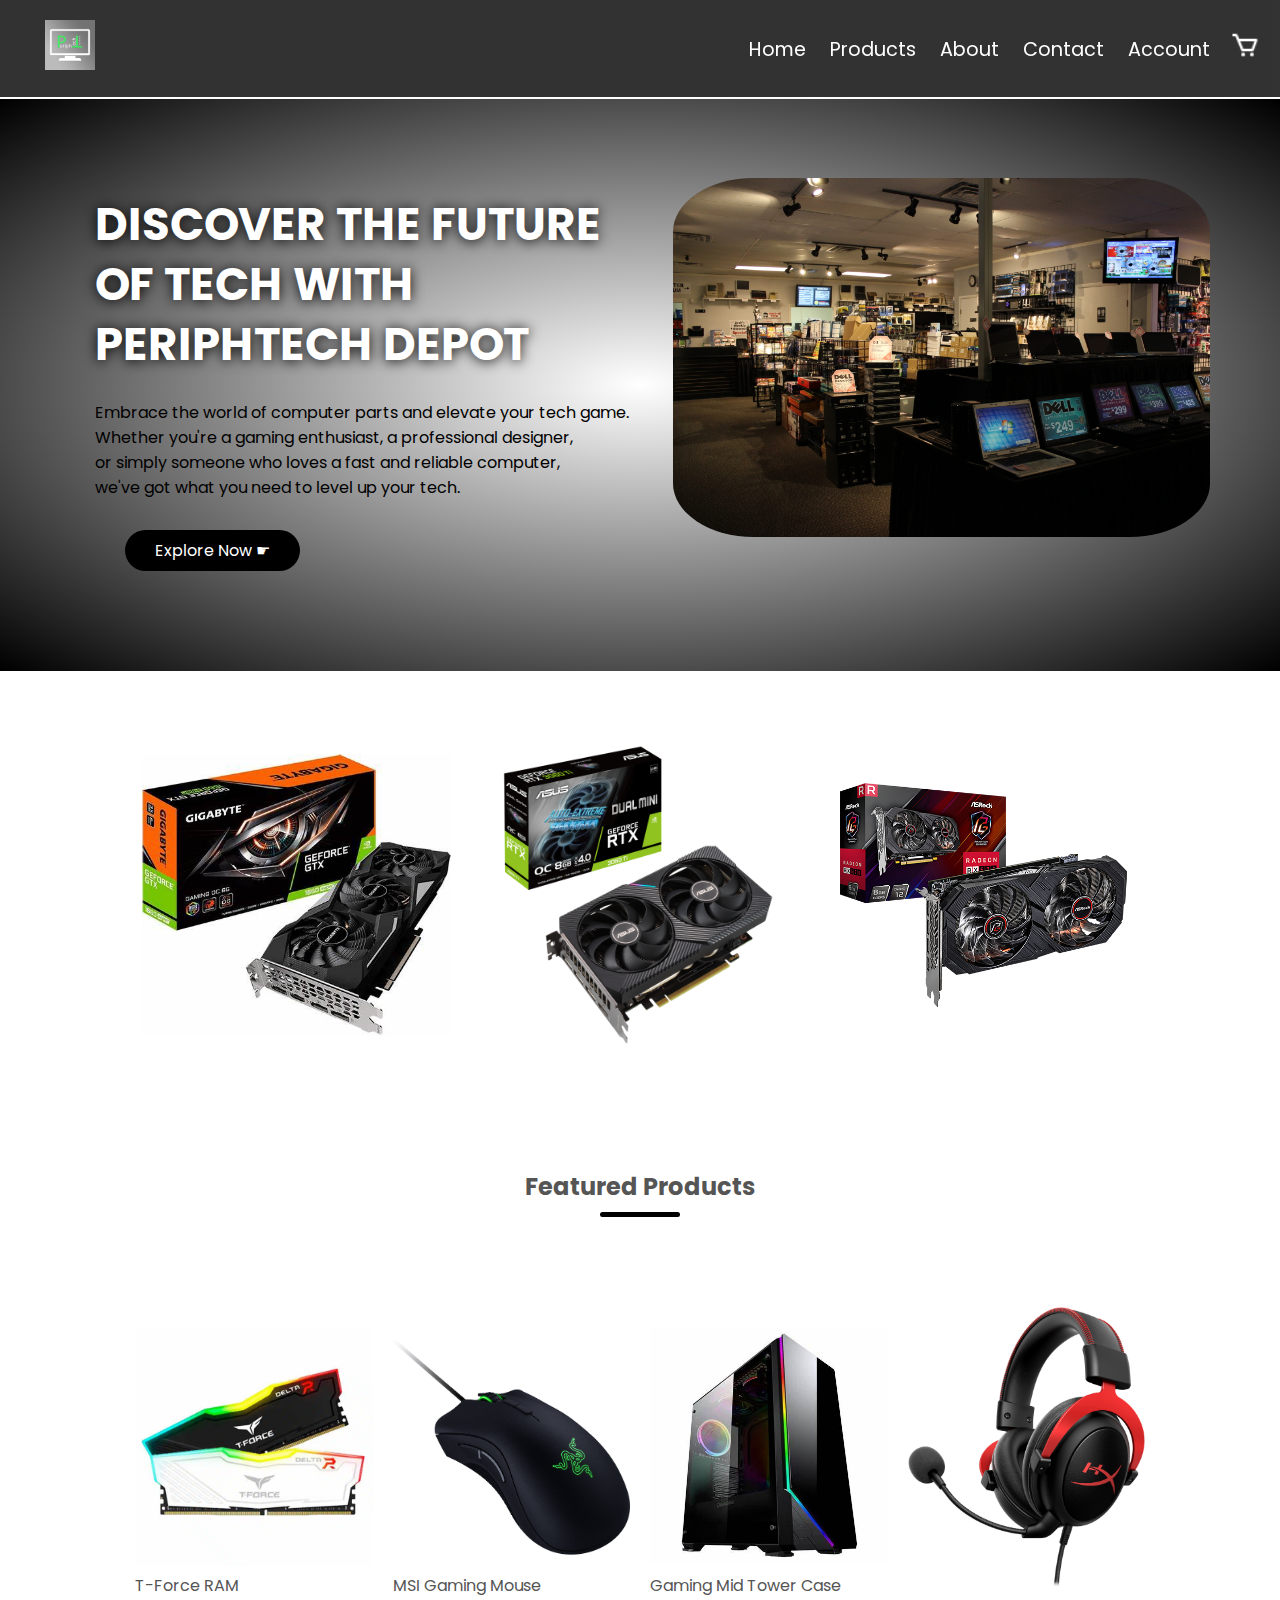
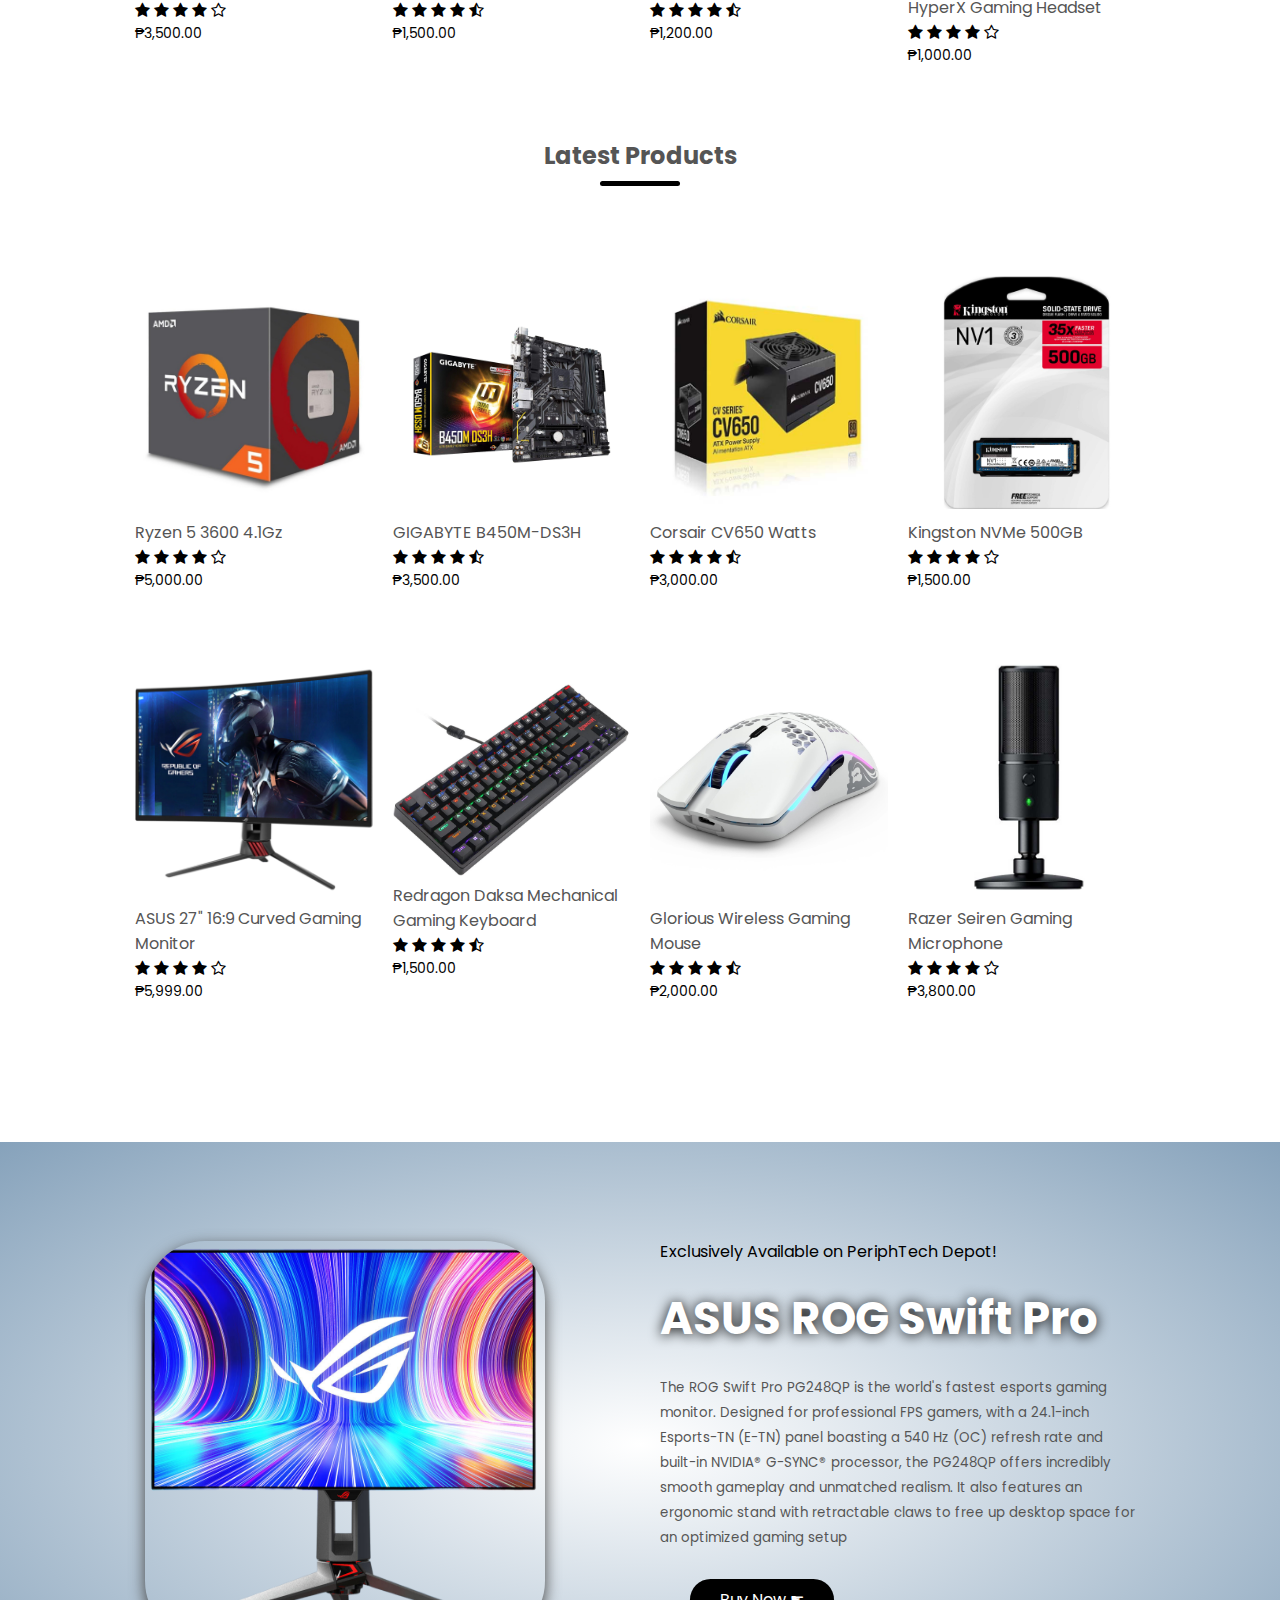
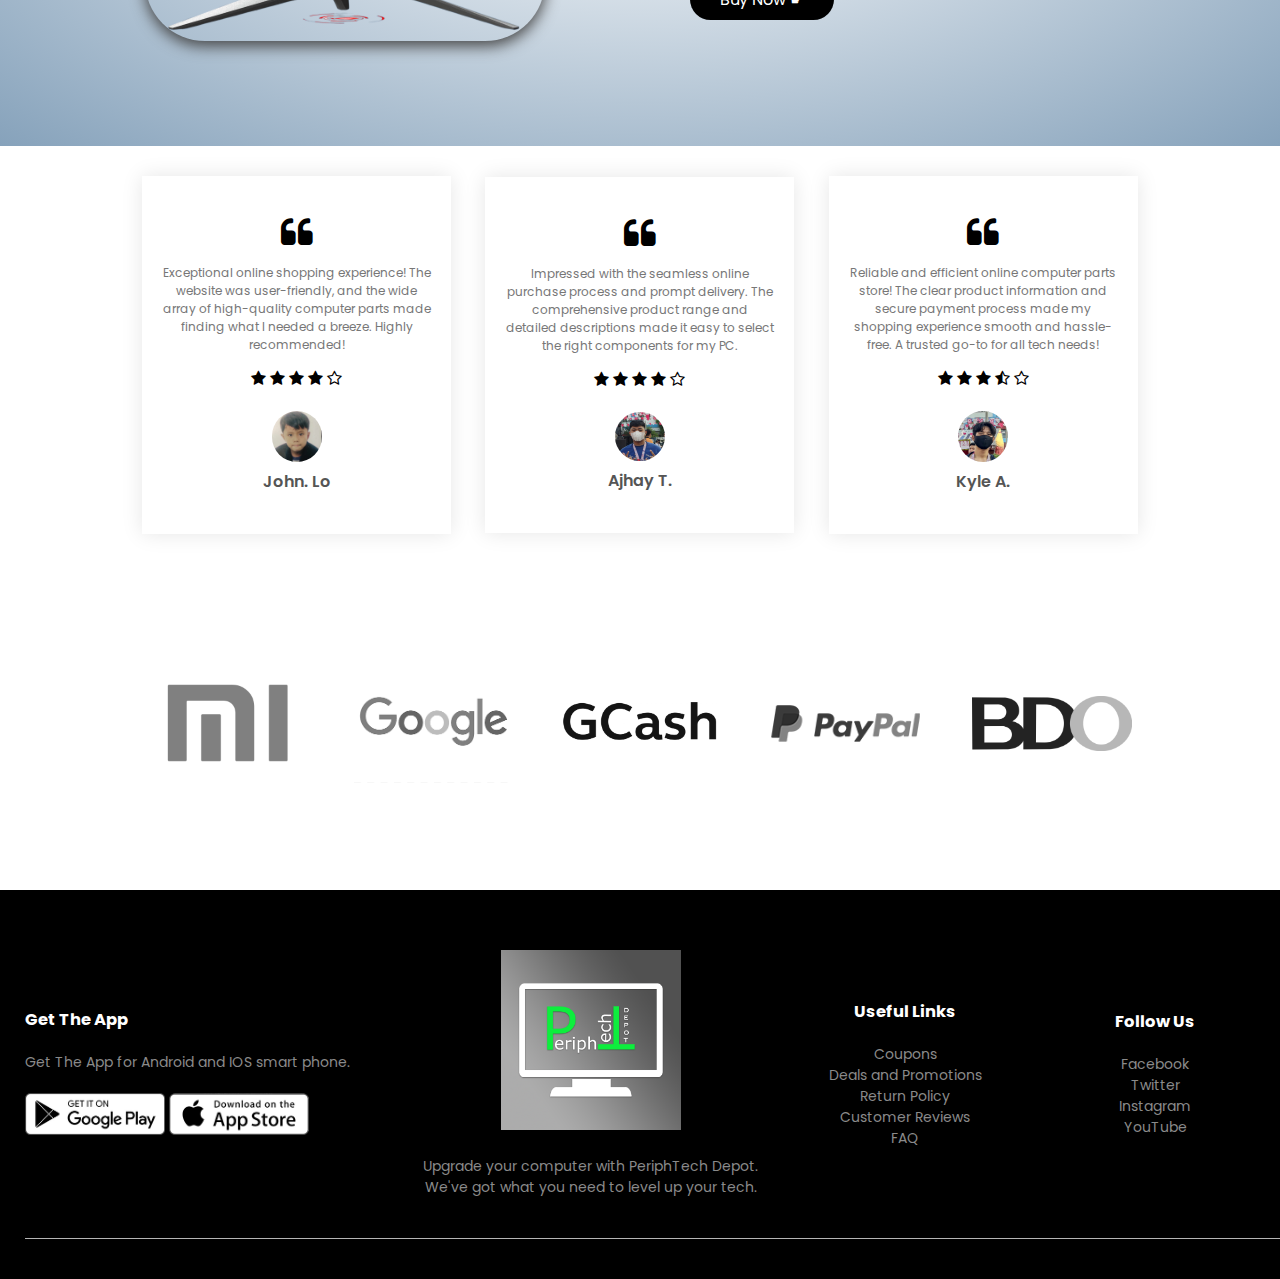
<file: PeriphtTech-Depot-main/FINAL PROJ/index.html>
<!DOCTYPE html>
<html lang="en">
    <head>
        <meta charset="UTF-8">
        <meta name="viewport"content="width=device-width, initial-scale=1.0">
        <title>PeriphTech Depot</title>
        <link rel="stylesheet" href="style.css">
        <link href="https://fonts.googleapis.com/css2?family=Poppins:wght@200;300;400;500;600;700;800&display=swap" rel="stylesheet">
        <link rel="stylesheet" href="https://stackpath.bootstrapcdn.com/font-awesome/4.7.0/css/font-awesome.min.css">
        <link rel="icon" href="Images/logo.png" type="image/icon type"> <!--gawa logo here-->
    </head>

    <body>
        <div class="header">
            <div class="container">
                <div class="navbar">
                    <div class="logo">
                        <a href="index.html"><img src="images/logo.png" alt="Logo"></a>
                    </div>
                    <nav>
                        <ul id="MenuItems">
                            <li><a href="index.html">Home</a></li>
                            <li><a href="products.html">Products</a></li>
                            <li><a href="about.html">About</a></li>
                            <li><a href="contact.html">Contact</a></li>
                            <li><a href="account.html">Account</a></li>
                        </ul>
                    </nav>
                    <a href="cart.html"><img src="images/cart.png" width="30px" height="30px"></a>
                    <img src="images/menu.png" onclick="menutoggle()" class="menu-icon">
                </div>
            </div>
        </div>
        
        <div class="header1">
            <div class="container">
                <div class="row">
                    <div class="col-2">
                        <h1>DISCOVER THE FUTURE
                            <br>OF TECH WITH
                            <br>PERIPHTECH DEPOT
                        </h1>
                        <p>Embrace the world of computer parts and elevate your tech game.
                            <br>Whether you're a gaming enthusiast, a professional designer,
                            <br>or simply someone who loves a fast and reliable computer,
                            <br>we've got what you need to level up your tech.
                        </p>
                        <a href="index.html" class="btn">Explore Now &#x261B;</a>
                    </div>
                    <div class="col-2">
                        <img src="images/Main.jpg">
                    </div>
                </div>
            </div>
        </div>
        <div class="categories">
            <div class="small-container">
                <div class="row">
                    <div class="col-3">
                        <img src="images/gtx 1660.jpg"> <!--PICTURES-->
                    </div>
                    <div class="col-3">
                        <img src="images/rtx 3060.png">
                    </div>
                    <div class="col-3">
                        <img src="images/rx 570.png">
                    </div>
                </div>
            </div>
        </div>
        <div class="small-container">
            <h2 class="title">Featured Products</h2>
            <div class="row">
                <div class="col-4">
                    <a href="product-details.html"><img src="images/tf 1.jpg"></a> <!--PICTURES ULIT-->
                    <h4><a href="product-details.html">T-Force RAM</a></h4>
                    <div class="rating">
                        <i class="fa fa-star"></i>
                        <i class="fa fa-star"></i>
                        <i class="fa fa-star"></i>
                        <i class="fa fa-star"></i>
                        <i class="fa fa-star-o"></i>
                    </div>
                    <p>₱3,500.00</p>
                </div>
                <div class="col-4">
                    <img src="images/razer.jpg">
                    <h4>MSI Gaming Mouse</h4>
                    <div class="rating">
                        <i class="fa fa-star"></i>
                        <i class="fa fa-star"></i>
                        <i class="fa fa-star"></i>
                        <i class="fa fa-star"></i>
                        <i class="fa fa-star-half-o"></i>
                    </div>
                    <p>₱1,500.00</p>
                </div>
                <div class="col-4">
                    <img src="images/case.jpg">
                    <h4>Gaming Mid Tower Case</h4>
                    <div class="rating">
                        <i class="fa fa-star"></i>
                        <i class="fa fa-star"></i>
                        <i class="fa fa-star"></i>
                        <i class="fa fa-star"></i>
                        <i class="fa fa-star-half-o"></i>
                    </div>
                    <p>₱1,200.00</p>
                </div>
                <div class="col-4">
                    <img src="images/headset.jpg">
                    <h4>HyperX Gaming Headset</h4>
                    <div class="rating">
                        <i class="fa fa-star"></i>
                        <i class="fa fa-star"></i>
                        <i class="fa fa-star"></i>
                        <i class="fa fa-star"></i>
                        <i class="fa fa-star-o"></i>
                    </div>
                    <p>₱1,000.00</p>
                </div>
            </div>
            <h2 class="title">Latest Products</h2>
            <div class="row">
                <div class="col-4">
                    <img src="images/r5.jpg">
                    <h4>Ryzen 5 3600 4.1Gz</h4>
                    <div class="rating">
                        <i class="fa fa-star"></i>
                        <i class="fa fa-star"></i>
                        <i class="fa fa-star"></i>
                        <i class="fa fa-star"></i>
                        <i class="fa fa-star-o"></i>
                    </div>
                    <p>₱5,000.00</p>
                </div>
                <div class="col-4">
                    <img src="images/b450.jpg">
                    <h4>GIGABYTE B450M-DS3H</h4>
                    <div class="rating">
                        <i class="fa fa-star"></i>
                        <i class="fa fa-star"></i>
                        <i class="fa fa-star"></i>
                        <i class="fa fa-star"></i>
                        <i class="fa fa-star-half-o"></i>
                    </div>
                    <p>₱3,500.00</p>
                </div>
                <div class="col-4">
                    <img src="images/psu.jpg">
                    <h4>Corsair CV650 Watts</h4>
                    <div class="rating">
                        <i class="fa fa-star"></i>
                        <i class="fa fa-star"></i>
                        <i class="fa fa-star"></i>
                        <i class="fa fa-star"></i>
                        <i class="fa fa-star-half-o"></i>
                    </div>
                    <p>₱3,000.00</p>
                </div>
                <div class="col-4">
                    <img src="images/ssd.jpg">
                    <h4>Kingston NVMe 500GB</h4>
                    <div class="rating">
                        <i class="fa fa-star"></i>
                        <i class="fa fa-star"></i>
                        <i class="fa fa-star"></i>
                        <i class="fa fa-star"></i>
                        <i class="fa fa-star-o"></i>
                    </div>
                    <p>₱1,500.00</p>
                </div>
            </div>
            <div class="row">
                <div class="col-4">
                    <img src="images/moni.jpg">
                    <h4>ASUS 27" 16:9 Curved Gaming Monitor</h4>
                    <div class="rating">
                        <i class="fa fa-star"></i>
                        <i class="fa fa-star"></i>
                        <i class="fa fa-star"></i>
                        <i class="fa fa-star"></i>
                        <i class="fa fa-star-o"></i>
                    </div>
                    <p>₱5,999.00</p>
                </div>
                <div class="col-4">
                    <img src="images/redragon.jpg">
                    <h4>Redragon Daksa Mechanical Gaming Keyboard</h4>
                    <div class="rating">
                        <i class="fa fa-star"></i>
                        <i class="fa fa-star"></i>
                        <i class="fa fa-star"></i>
                        <i class="fa fa-star"></i>
                        <i class="fa fa-star-half-o"></i>
                    </div>
                    <p>₱1,500.00</p>
                </div>
                <div class="col-4">
                    <img src="images/glorious.jpg">
                    <h4>Glorious Wireless Gaming Mouse</h4>
                    <div class="rating">
                        <i class="fa fa-star"></i>
                        <i class="fa fa-star"></i>
                        <i class="fa fa-star"></i>
                        <i class="fa fa-star"></i>
                        <i class="fa fa-star-half-o"></i>
                    </div>
                    <p>₱2,000.00</p>
                </div>
                <div class="col-4">
                    <img src="images/razermic.jpg">
                    <h4>Razer Seiren Gaming Microphone</h4>
                    <div class="rating">
                        <i class="fa fa-star"></i>
                        <i class="fa fa-star"></i>
                        <i class="fa fa-star"></i>
                        <i class="fa fa-star"></i>
                        <i class="fa fa-star-o"></i>
                    </div>
                    <p>₱3,800.00</p>
                </div>
            </div>
        </div>
        <div class="offer">
            <div class="small-container">
                <div class="row">
                    <div class="col-2">
                        <img src="images/asusr.png"> 
                    </div>
                    <div class="col-2">
                        <p>Exclusively Available on PeriphTech Depot!</p><!--PAPALITAN DIN-->
                        <h1>ASUS ROG Swift Pro</h1>
                        <small>The ROG Swift Pro PG248QP is the world's fastest esports gaming monitor. Designed for professional FPS gamers, with a
                        24.1-inch Esports-TN (E-TN) panel boasting a 540 Hz (OC) refresh rate and built-in NVIDIA® G-SYNC® processor, the
                        PG248QP offers incredibly smooth gameplay and unmatched realism. It also features an ergonomic stand with retractable
                        claws to free up desktop space for an optimized gaming setup</small>
                        <br>
                        <a href="#" class="btn">Buy Now &#x261B;</a>
                    </div>
                </div>
            </div>
    
        </div>
    
        <div class="testimonial">
            <div class="small-container">
                <div class="row">
                    <div class="col-3">
                        <i class="fa fa-quote-left"></i>
                        <p>Exceptional online shopping experience! The website was user-friendly, and the wide array of high-quality computer parts made finding what I needed a breeze. Highly recommended!</p>
                        <div class="rating">
                            <i class="fa fa-star"></i>
                            <i class="fa fa-star"></i>
                            <i class="fa fa-star"></i>
                            <i class="fa fa-star"></i>
                            <i class="fa fa-star-o"></i>
                        </div>
                        <img src="images/lo.rev.jpg">
                        <h3>John. Lo</h3>
                    </div>
                    <div class="col-3">
                        <i class="fa fa-quote-left"></i>
                        <p>Impressed with the seamless online purchase process and prompt delivery. The comprehensive product range and detailed descriptions made it easy to select the right components for my PC.</p>
                        <div class="rating">
                            <i class="fa fa-star"></i>
                            <i class="fa fa-star"></i>
                            <i class="fa fa-star"></i>
                            <i class="fa fa-star"></i>
                            <i class="fa fa-star-o"></i>
                        </div>
                        <img src="images/Tub.rev.png">
                        <h3>Ajhay T.</h3>
                    </div>
                    <div class="col-3">
                        <i class="fa fa-quote-left"></i>
                        <p>Reliable and efficient online computer parts store! The clear product information and secure payment process made my shopping experience smooth and hassle-free. A trusted go-to for all tech needs!</p>
                        <div class="rating">
                            <i class="fa fa-star"></i>
                            <i class="fa fa-star"></i>
                            <i class="fa fa-star"></i>
                            <i class="fa fa-star-half-o"></i>
                            <i class="fa fa-star-o"></i>
                        </div>
                        <img src="images/kylerev.png">
                        <h3>Kyle A.</h3>
                    </div>
                </div>
            </div>
        </div>
        <div class="brands">
            <div class="small-container">
                <div class="row">
                    <div class="col-5">
                        <img src="images/xiaomi-33325.png">
                    </div>
                    <div class="col-5">
                        <img src="images/png-transparent-google-logo-google-search-google-play-google-text-logo-number-thumbnail.png">
                    </div>
                    <div class="col-5">
                        <img src="images/pngfind.com-cash-logo-png-4839451.png">
                    </div>
                    <div class="col-5">
                        <img src="images/logo-paypal.png">
                    </div>
                    <div class="col-5">
                        <img src="images/1920px-BDO_Unibank_(logo).svg.png">
                    </div>
                </div>
            </div>
        </div>
        <div class="footer">
            <div class="container">
                <div class="row">
                    <div class="footer-col1">
                        <h3>Get The App</h3>
                        <p>Get The App for Android and IOS smart phone.</p>
                        <div class="app-logo">
                            <img src="images/play-store.png">
                            <img src="images/app-store.png">
                        </div>
                    </div>
                    <div class="footer-col2">
                        <img src="images/logo.png">
                        <p>Upgrade your computer with PeriphTech Depot.<br>We've got what you need to level up your tech.
                        </p>
                    </div>
                    <div class="footer-col3">
                        <h3>Useful Links</h3>
                        <ul>
                            <li>Coupons</li>
                            <li>Deals and Promotions</li>
                            <li>Return Policy</li>
                            <li>Customer Reviews</li>
                            <li>FAQ</li>
                        </ul>
                    </div>
                    <div class="footer-col4">
                        <h3>Follow Us</h3>
                        <ul>
                            <li>Facebook</li>
                            <li>Twitter
                            <li>
                            <li>Instagram</li>
                            <li>YouTube</li>
                        </ul>
                    </div>
                </div>
                <hr>
            </div>
        </div>
    
        <script>
            var MenuItems = document.getElementById("MenuItems");
    
            MenuItems.style.maxHeight = "0px";
    
            function menutoggle() {
                if (MenuItems.style.maxHeight == "0px") {
                    MenuItems.style.maxHeight = "200px";
                } else {
                    MenuItems.style.maxHeight = "0px"
                }
            }
    
        </script>
    </body>
</html>
</file>
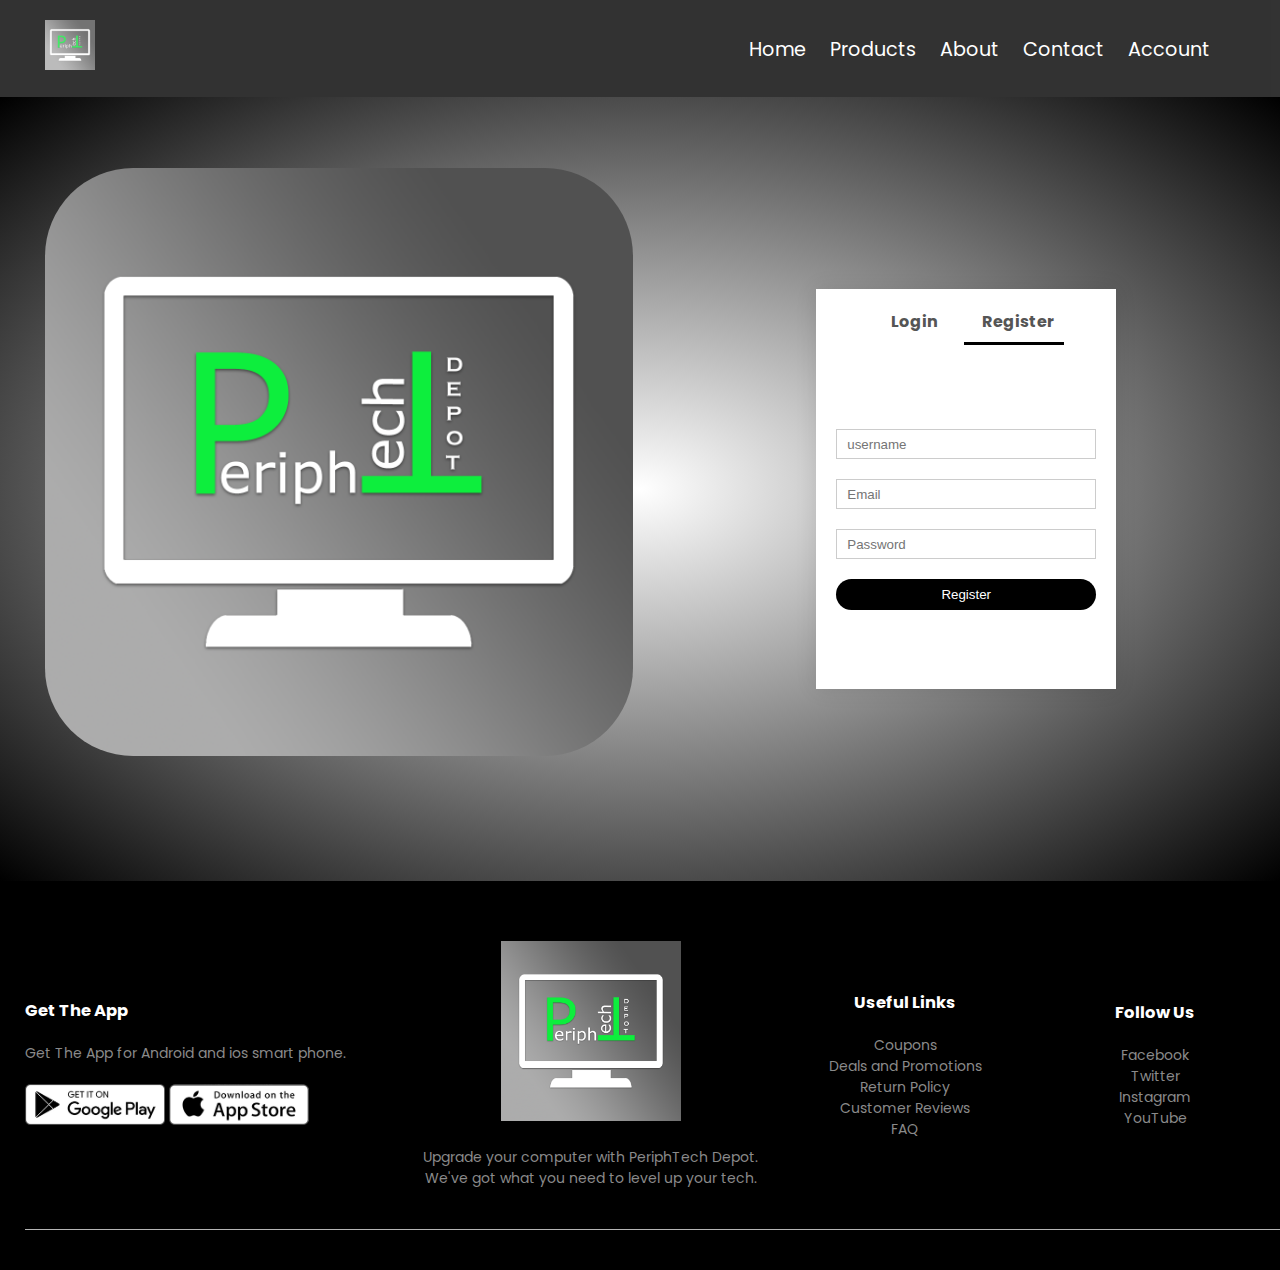
<file: FINAL PROJ/account.html>
<!DOCTYPE html>
<html lang="en">
    <head>
        <meta charset="UTF-8">
        <meta name="viewport" content="width=device-width, initial-scale=1.0">
        <title>Account - PeriphTech Depot</title>
        <link rel="stylesheet" href="style.css">
        <link href="https://fonts.googleapis.com/css2?family=Poppins:wght@200;300;400;500;600;700;800&display=swap" rel="stylesheet">
        <link rel="stylesheet" href="https://stackpath.bootstrapcdn.com/font-awesome/4.7.0/css/font-awesome.min.css">
        <link rel="icon" href="Images/logo.png" type="image/icon type">
    </head>

    <body>
        <div class="header">
            <div class="container">
                <div class="navbar">
                    <div class="logo">
                        <a href="index.html"><img src="images/logo.png" width="125px"></a>
                    </div>
                        <nav>
                            <ul id="MenuItems">
                                <li><a href="index.html">Home</a></li>
                                <li><a href="products.html">Products</a></li>
                                <li><a href="about.html">About</a></li>
                                <li><a href="contact.html">Contact</a></li>
                                <li><a href="account.html">Account</a></li>
                            </ul>
                        </nav>
                        <a href="cart.html"><img src="images/cart.png" width="30px" height="30px"></a>
                        <img src="images/menu.png" onclick="menutoggle()" class="menu-icon">
                </div>
            </div>
        </div>
    
    
        </div>
    
    
    
        <div class="accout-page">
            <div class="container">
    
                <div class="row">
    
                    <div class="col-2">
                        <img src="images/logo.png" width="100%">
                    </div>
    
                    <div class="col-2">
                        <div class="form-container">
                            <div class="form-btn">
                                <span onclick="login()">Login</span>
                                <span onclick="register()">Register</span>
                                <hr id="indicator">
                            </div>
    
                            <form id="LoginForm" action="index.html">
                                <input type="text" placeholder="username">
                                <input type="password" placeholder="Password">
                                <button type="submit" class="btn">Login</button>
                                <a href="">Forgot password</a>
                            </form>
    
    
    
                            <form id="RegForm">
                                <input type="text" placeholder="username">
                                <input type="email" placeholder="Email">
                                <input type="password" placeholder="Password">
                                <button type="submit" class="btn">Register</button>
                            </form>
                        </div>
                    </div>
                </div>
            </div>
        </div>
    
    
    
        <div class="footer">
            <div class="container">
                <div class="row">
                    <div class="footer-col1">
                        <h3>Get The App</h3>
                        <p>Get The App for Android and ios smart phone.</p>
                        <div class="app-logo">
                            <img src="images/play-store.png">
                            <img src="images/app-store.png">
                        </div>
                    </div>
                    <div class="footer-col2">
                        <img src="images/logo.png">
                        <p>Upgrade your computer with PeriphTech Depot.<br>We've got what you need to level up your tech.
                        </p>
                    </div>
                    <div class="footer-col3">
                        <h3>Useful Links</h3>
                        <ul>
                            <li>Coupons</li>
                            <li>Deals and Promotions</li>
                            <li>Return Policy</li>
                            <li>Customer Reviews</li>
                            <li>FAQ</li>
                        </ul>
                    </div>
                    <div class="footer-col4">
                        <h3>Follow Us</h3>
                        <ul>
                            <li>Facebook</li>
                            <li>Twitter
                            <li>
                            <li>Instagram</li>
                            <li>YouTube</li>
                        </ul>
                    </div>
                </div>
                <hr>
            </div>
        </div>
    
        <script>
            var MenuItems = document.getElementById("MenuItems");
    
            MenuItems.style.maxHeight = "0px";
    
            function menutoggle() {
                if (MenuItems.style.maxHeight == "0px") {
                    MenuItems.style.maxHeight = "200px";
                } else {
                    MenuItems.style.maxHeight = "0px"
                }
            }
    
        </script>
    
        <script>
            var LoginForm = document.getElementById("LoginForm");
            var RegForm = document.getElementById("RegForm");
            var Indicator = document.getElementById("indicator");
    
            function register() {
                RegForm.style.transform = "translateX(0px)";
                LoginForm.style.transform = "translateX(0px)";
                Indicator.style.transform = "translateX(100px)"
            };
    
            function login() {
                RegForm.style.transform = "translateX(300px)";
                LoginForm.style.transform = "translateX(300px)";
                Indicator.style.transform = "translateX(0px)"
            };
    
        </script>
    </body>
</html>
</file>
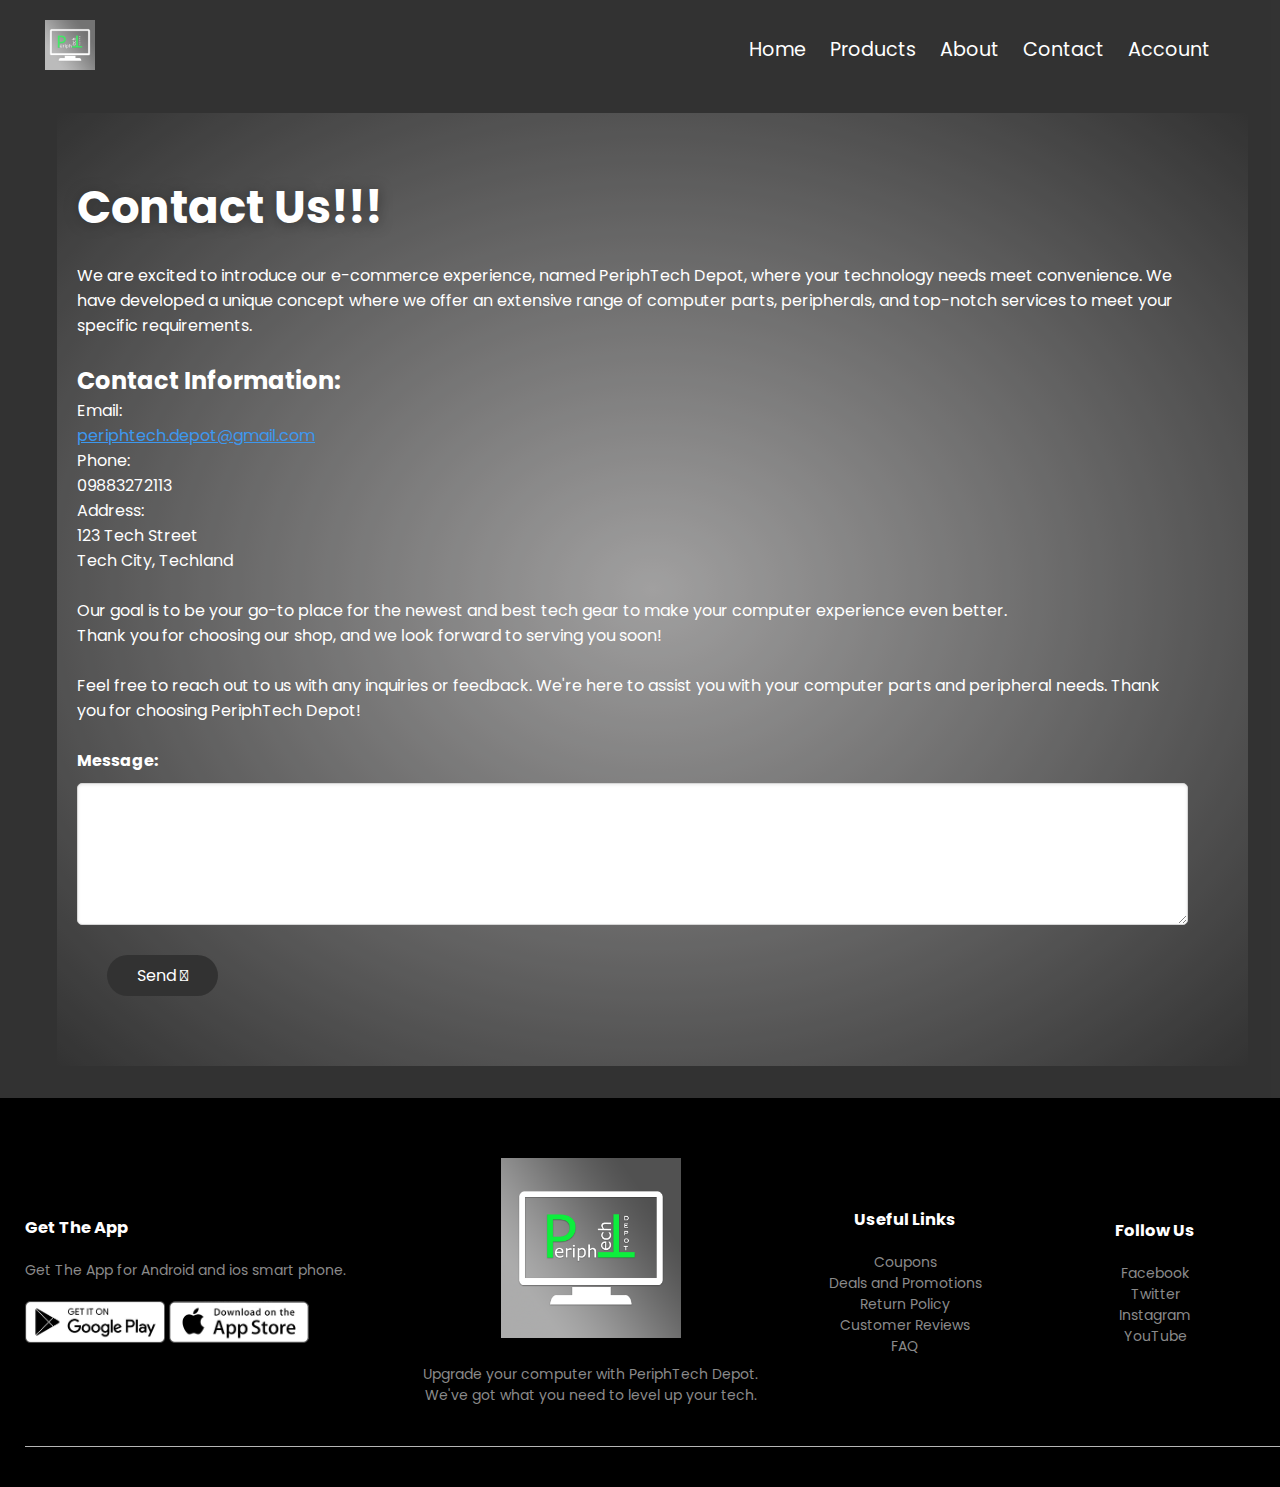
<file: FINAL PROJ/contact.html>
<!DOCTYPE html>
<html lang="en">
    <head>
        <meta charset="UTF-8">
        <meta name="viewport" content="width=device-width, initial-scale=1.0">
        <title>PeriphTech Depot</title>
        <link rel="stylesheet" href="style.css">
        <link href="https://fonts.googleapis.com/css2?family=Poppins:wght@200;300;400;500;600;700;800&display=swap" rel="stylesheet">
        <link rel="stylesheet" href="https://stackpath.bootstrapcdn.com/font-awesome/4.7.0/css/font-awesome.min.css">
        <link rel="icon" href="Images/logo.png" type="image/icon type">
    </head>

    <body>
        <div class="header">
            <div class="container">
                <div class="navbar">
                    <div class="logo">
                        <a href="index.html"><img src="images/logo.png" width="125px"></a>
                    </div>
                    <nav>
                        <ul id="MenuItems">
                            <li><a href="index.html">Home</a></li>
                            <li><a href="products.html">Products</a></li>
                            <li><a href="about.html">About</a></li>
                            <li><a href="contact.html">Contact</a></li>
                            <li><a href="account.html">Account</a></li>
                        </ul>
                    </nav>
                    <a href="cart.html"><img src="images/cart.png" width="30px" height="30px"></a>
                    <img src="images/menu.png" onclick="menutoggle()" class="menu-icon">
                </div>
                <!--Contact-->
                <div class="conbox"
                <div class="row">
                    <div class="col-2">
                        <div class="contact">
                            <h1>Contact Us!!!</h1>
                            <p>We are excited to introduce our e-commerce experience, named PeriphTech Depot, where your technology needs meet
                                convenience. We have developed a unique concept where we offer an extensive range of computer parts, peripherals, and
                                top-notch services to meet your specific requirements.
                                <br> <br>

                                <h2>Contact Information:</h2>
                                <div class="email">
                                <p>Email:</p>
                                <span>periphtech.depot@gmail.com</span>
                                </div>
                                <p>Phone:</p>
                                <div class="phone">
                                <span>09883272113</span>
                                </div>
                                <p>Address:</p>
                                <div class="address">
                                <span>123 Tech Street
                                <br>Tech City, Techland</span>
                                </div>

                                <br><p class="sent">Our goal is to be your go-to place for the newest and best tech gear to make your computer experience even
                                better.</p>
                                Thank you for choosing our shop, and we look forward to serving you soon!
                                <br> <br>
                                Feel free to reach out to us with any inquiries or feedback. We're here to assist you with your computer parts and
                                peripheral needs. Thank you for choosing PeriphTech Depot!
                                <br>
                                <br>
                            </p>
                            <label for="message">Message:</label>
                            <textarea id="message" name="message" rows="5" cols="50"></textarea>
                            <a href="index.html" class="btn">Send <i class="far fa-comment"></i></a>
                        </div>
                    </div>
                </div>
            </div>
        </div>
    
    
        <div class="footer">
            <div class="container">
                <div class="row">
                    <div class="footer-col1">
                        <h3>Get The App</h3>
                        <p>Get The App for Android and ios smart phone.</p>
                        <div class="app-logo">
                            <img src="images/play-store.png">
                            <img src="images/app-store.png">
                        </div>
                    </div>
                    <div class="footer-col2">
                        <img src="images/logo.png">
                        <p>Upgrade your computer with PeriphTech Depot.<br>We've got what you need to level up your tech.
                        </p>
                    </div>
                    <div class="footer-col3">
                        <h3>Useful Links</h3>
                        <ul>
                            <li>Coupons</li>
                            <li>Deals and Promotions</li>
                            <li>Return Policy</li>
                            <li>Customer Reviews</li>
                            <li>FAQ</li>
                        </ul>
                    </div>
                    <div class="footer-col4">
                        <h3>Follow Us</h3>
                        <ul>
                            <li>Facebook</li>
                            <li>Twitter
                            <li>
                            <li>Instagram</li>
                            <li>YouTube</li>
                        </ul>
                    </div>
                </div>
                <hr>
            </div>
    
        </div>
    
        <script>
            var MenuItems = document.getElementById("MenuItems");
    
            MenuItems.style.maxHeight = "0px";
    
            function menutoggle() {
                if (MenuItems.style.maxHeight == "0px") {
                    MenuItems.style.maxHeight = "200px";
                } else {
                    MenuItems.style.maxHeight = "0px"
                }
            }
    
        </script>
    </body>
</html>
</file>
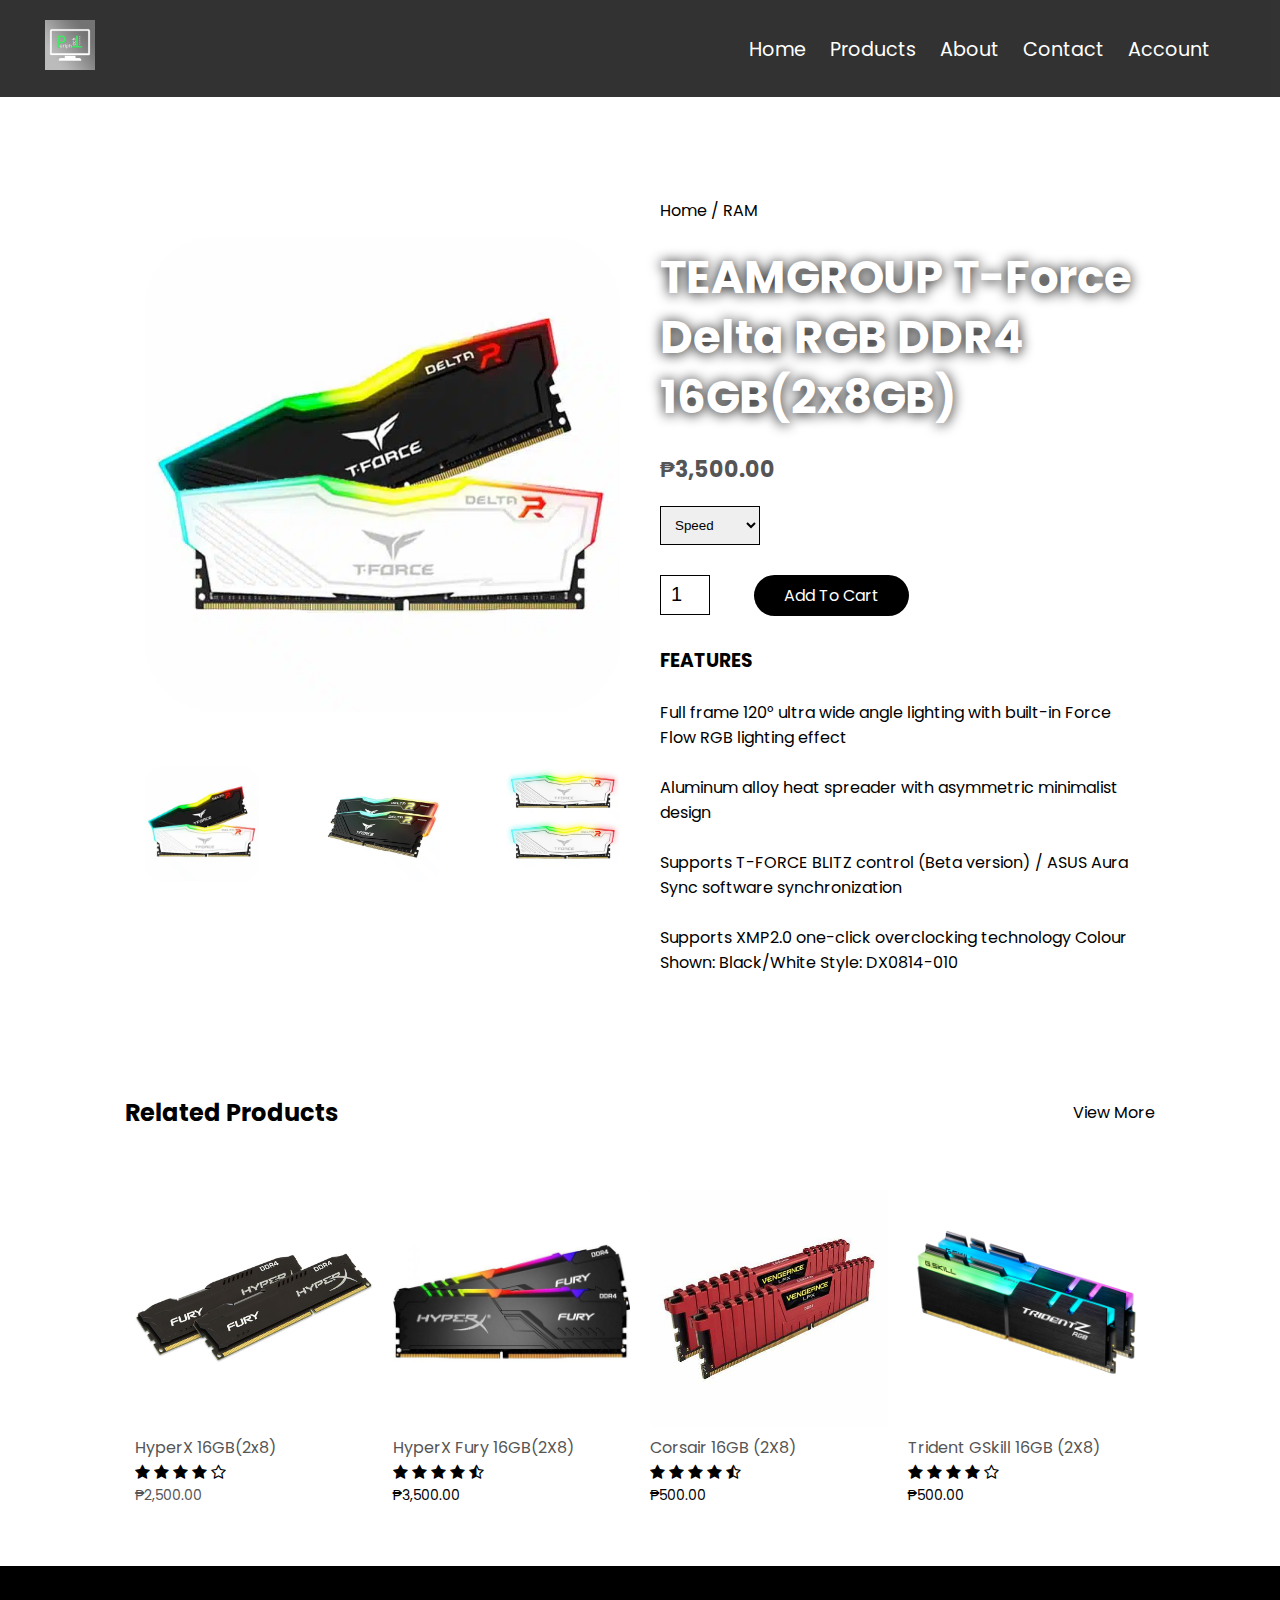
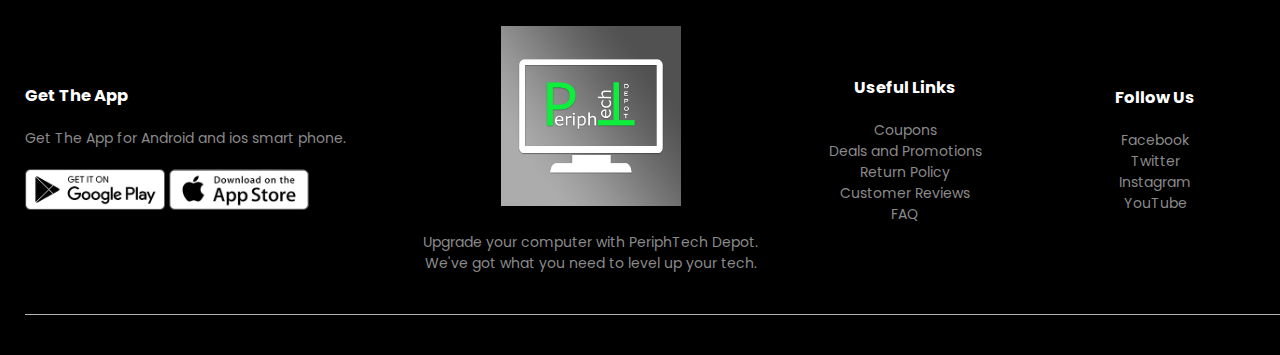
<file: FINAL PROJ/product-details.html>
<!DOCTYPE html>
<html lang="en">
    <head>
        <meta charset="UTF-8">
        <meta name="viewport" content="width=device-width, initial-scale=1.0">
        <title>Product - PeriphTech Depot</title>
        <link rel="stylesheet" href="style.css">
        <link href="https://fonts.googleapis.com/css2?family=Poppins:wght@200;300;400;500;600;700;800&display=swap" rel="stylesheet">
        <link rel="stylesheet" href="https://stackpath.bootstrapcdn.com/font-awesome/4.7.0/css/font-awesome.min.css">
        <link rel="icon" href="Images/logo.png" type="image/icon type">
    </head>

    <body>
        <div class="header">
            <div class="container">
                <div class="navbar">
                    <div class="logo">
                        <a href="index.html"><img src="images/logo.png" width="125px"></a>
                    </div>
                    <nav>
                        <ul id="MenuItems">
                            <li><a href="index.html">Home</a></li>
                            <li><a href="products.html">Products</a></li>
                            <li><a href="about.html">About</a></li>
                            <li><a href="contact.html">Contact</a></li>
                            <li><a href="account.html">Account</a></li>
                        </ul>
                    </nav>
                    <a href="cart.html"><img src="images/cart.png" width="30px" height="30px"></a>
                    <img src="images/menu.png" onclick="menutoggle()" class="menu-icon">
                </div>
            </div>
        </div>
    
        </div>
    
    
        <div class="small-container single-product">
            <div class="row">
                <div class="col-2">
                    <img src="images/tf 1.jpg" width="100%" id="ProductImg">
                    <div class="small-img-row">
                        <div class="small-img-col">
                            <img src="images/tf 1.jpg" class="small-img" width="100%">
                        </div>
                        <div class="small-img-col">
                            <img src="images/tf 2.jpg" class="small-img" width="100%">
                        </div>
                        <div class="small-img-col">
                            <img src="images/tf 3.jpg" class="small-img" width="100%">
                        </div>
    
                    </div>
    
                </div>
                <div class="col-2">
                    <div class="boxclone">
                        <p>Home / RAM</p>
                        <h1>TEAMGROUP T-Force Delta RGB DDR4 16GB(2x8GB)</h1>
                        <h4>₱3,500.00</h4>
        
                        <select>
                            <option>Speed</option>
                            <option>3200MHz</option>
                            <option>3600MHz</option>
                            <option>4000MHz</option>
                        </select>
        
                        <input type="number" value="1">
                        <a href="cart.html" class="btn">Add To Cart</a>
        
                        <h3>FEATURES</h3>
                        <br>
                        <p>Full frame 120° ultra wide angle lighting with built-in Force Flow RGB lighting effect<br>
                        <br>Aluminum alloy heat spreader with asymmetric minimalist design<br>
                        <br>Supports T-FORCE BLITZ control (Beta version) / ASUS Aura Sync software synchronization<br>
                        <br>Supports XMP2.0 one-click overclocking technology
                            Colour Shown: Black/White
                            Style: DX0814-010</p>
                    </div>
                </div>
            </div>
        </div>
    
        <div class="small-container">
            <div class="row row-2">
                <h2>Related Products</h2>
                <p>View More</p>
            </div>
    
        </div>
    
    
        <div class="small-container">
    
            <div class="row">
                <div class="col-4">
                    <img src="images/fury.jpg">
                    <h4>HyperX 16GB(2x8)
                    <div class="rating">
                        <i class="fa fa-star"></i>
                        <i class="fa fa-star"></i>
                        <i class="fa fa-star"></i>
                        <i class="fa fa-star"></i>
                        <i class="fa fa-star-o"></i>
                    </div>
                    <p>₱2,500.00</p>
                </div>
                <div class="col-4">
                    <img src="images/furyb.jpg">
                    <h4>HyperX Fury 16GB(2X8)</h4>
                    <div class="rating">
                        <i class="fa fa-star"></i>
                        <i class="fa fa-star"></i>
                        <i class="fa fa-star"></i>
                        <i class="fa fa-star"></i>
                        <i class="fa fa-star-half-o"></i>
                    </div>
                    <p>₱3,500.00</p>
                </div>
                <div class="col-4">
                    <img src="images/Veng.jpg">
                    <h4>Corsair 16GB (2X8)</h4>
                    <div class="rating">
                        <i class="fa fa-star"></i>
                        <i class="fa fa-star"></i>
                        <i class="fa fa-star"></i>
                        <i class="fa fa-star"></i>
                        <i class="fa fa-star-half-o"></i>
                    </div>
                    <p>₱500.00</p>
                </div>
                <div class="col-4">
                    <img src="images/trident.jpg">
                    <h4>Trident GSkill 16GB (2X8)</h4>
                    <div class="rating">
                        <i class="fa fa-star"></i>
                        <i class="fa fa-star"></i>
                        <i class="fa fa-star"></i>
                        <i class="fa fa-star"></i>
                        <i class="fa fa-star-o"></i>
                    </div>
                    <p>₱500.00</p>
                </div>
            </div>
    
        </div>
        <div class="footer">
            <div class="container">
                <div class="row">
                    <div class="footer-col1">
                        <h3>Get The App</h3>
                        <p>Get The App for Android and ios smart phone.</p>
                        <div class="app-logo">
                            <img src="images/play-store.png">
                            <img src="images/app-store.png">
                        </div>
                    </div>
                    <div class="footer-col2">
                        <img src="images/logo.png">
                        <p>Upgrade your computer with PeriphTech Depot.<br>We've got what you need to level up your tech.
                        </p>
                    </div>
                    <div class="footer-col3">
                        <h3>Useful Links</h3>
                        <ul>
                            <li>Coupons</li>
                            <li>Deals and Promotions</li>
                            <li>Return Policy</li>
                            <li>Customer Reviews</li>
                            <li>FAQ</li>
                        </ul>
                    </div>
                    <div class="footer-col4">
                        <h3>Follow Us</h3>
                        <ul>
                            <li>Facebook</li>
                            <li>Twitter
                            <li>
                            <li>Instagram</li>
                            <li>YouTube</li>
                        </ul>
                    </div>
                </div>
                <hr>
            </div>
    
        </div>
    
        <script>
            var MenuItems = document.getElementById("MenuItems");
    
            MenuItems.style.maxHeight = "0px";
    
            function menutoggle() {
                if (MenuItems.style.maxHeight == "0px") {
                    MenuItems.style.maxHeight = "200px";
                } else {
                    MenuItems.style.maxHeight = "0px"
                }
            }
    
            var ProductImg = document.getElementById("ProductImg");
    
            var SmallImg = document.getElementsByClassName("small-img");
    
    
            SmallImg[0].onclick = function() {
                ProductImg.src = SmallImg[0].src;
            }
            SmallImg[1].onclick = function() {
                ProductImg.src = SmallImg[1].src;
    
            }
            SmallImg[2].onclick = function() {
                ProductImg.src = SmallImg[2].src;
    
            }
            SmallImg[3].onclick = function() {
                ProductImg.src = SmallImg[3].src;
    
            }
    
        </script>
    </body>
</html>
</file>
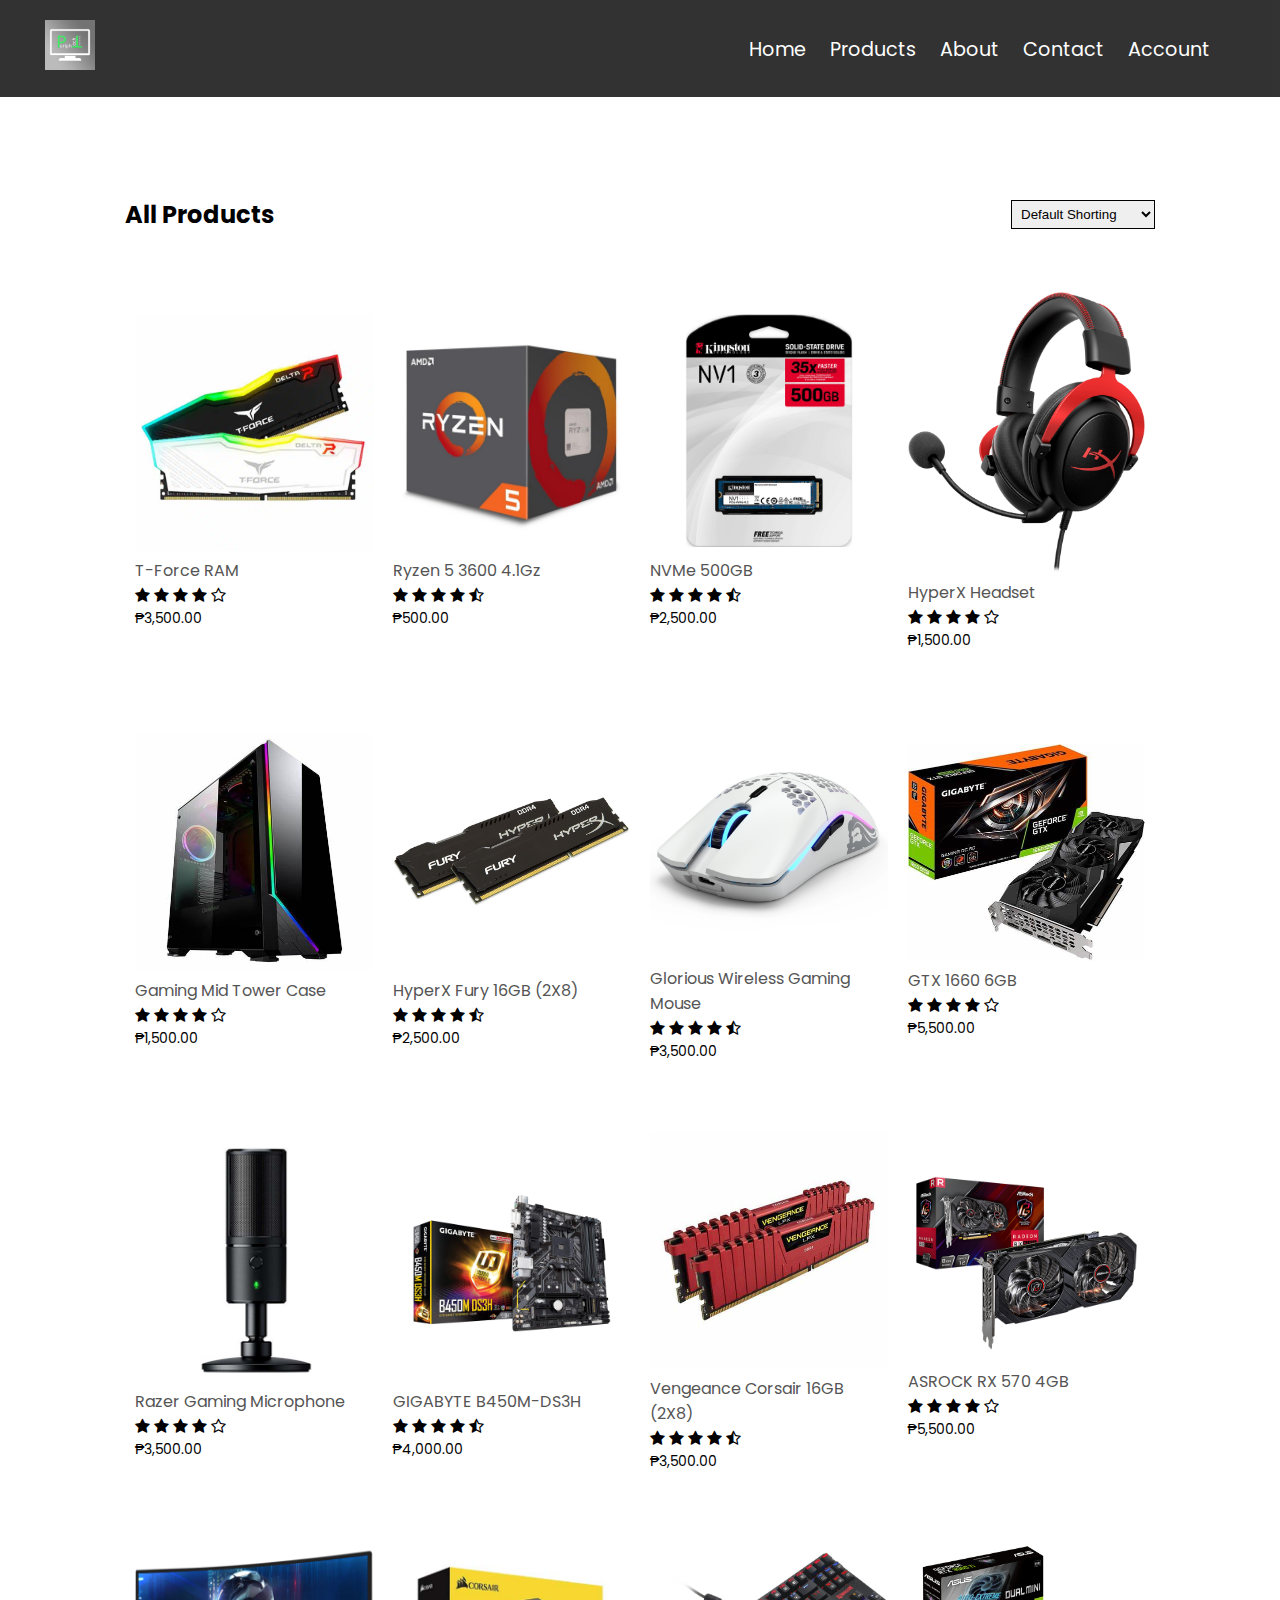
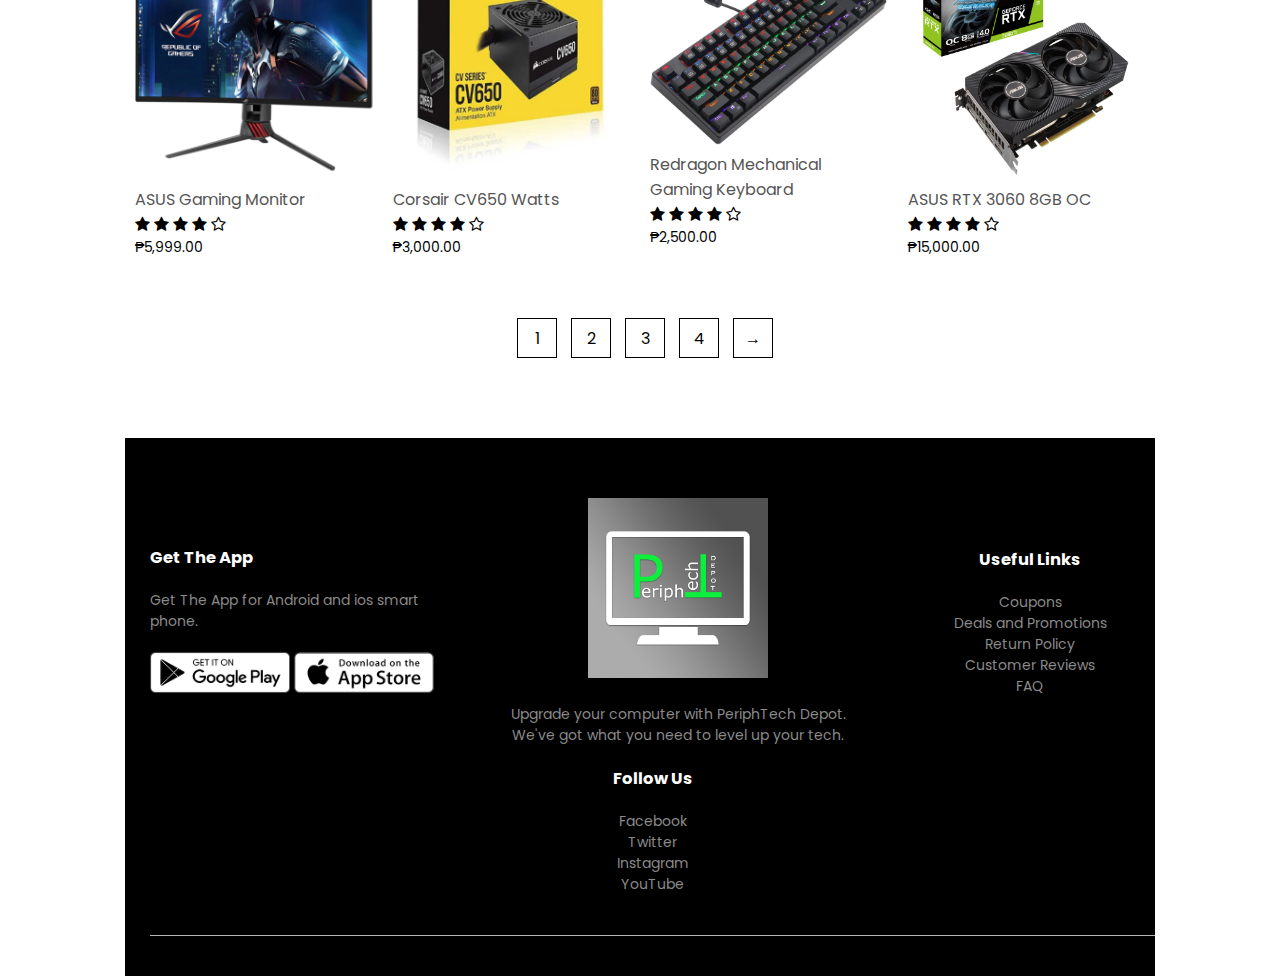
<file: FINAL PROJ/products.html>
<!DOCTYPE html>
<html lang="en">
    <head>
        <meta charset="UTF-8">
        <meta name="viewport" content="width=device-width, initial-scale=1.0">
        <title>All Products - All Day Fitness</title>
        <link rel="stylesheet" href="style.css">
        <link href="https://fonts.googleapis.com/css2?family=Poppins:wght@200;300;400;500;600;700;800&display=swap" rel="stylesheet">
        <link rel="stylesheet" href="https://stackpath.bootstrapcdn.com/font-awesome/4.7.0/css/font-awesome.min.css">
        <link rel="icon" href="Images/logo.png" type="image/icon type">
    </head>

    <body>
        <div class="header">
            <div class="container">
                <div class="navbar">
                    <div class="logo">
                        <a href="index.html"><img src="images/logo.png" width="125px"></a>
                    </div>
                    <nav>
                        <ul id="MenuItems">
                            <li><a href="index.html">Home</a></li>
                            <li><a href="products.html">Products</a></li>
                            <li><a href="about.html">About</a></li>
                            <li><a href="contact.html">Contact</a></li>
                            <li><a href="account.html">Account</a></li>
                        </ul>
                    </nav>
                    <a href="cart.html"><img src="images/cart.png" width="30px" height="30px"></a>
                    <img src="images/menu.png" onclick="menutoggle()" class="menu-icon">
                </div>
            </div>
        </div>
    
        </div>
    
        <div class="small-container">
            <div class="row row-2">
                <h2>All Products</h2>
                <select>
                    <option>Default Shorting</option>
                    <option>Short by price</option>
                    <option>Short by popularity</option>
                    <option>Short by rating</option>
                    <option>Short by sale</option>
                </select>
            </div>
    
    
            <div class="row">
                <div class="col-4">
    
                    <a href="product-details.html"><img src="images/tf 1.jpg"></a>
                    <h4><a href="product-details.html">T-Force RAM</a></h4>
                    <div class="rating">
                        <i class="fa fa-star"></i>
                        <i class="fa fa-star"></i>
                        <i class="fa fa-star"></i>
                        <i class="fa fa-star"></i>
                        <i class="fa fa-star-o"></i>
                    </div>
                    <p>₱3,500.00</p>
                </div>
                <div class="col-4">
                    <img src="images/r5.jpg">
                    <h4>Ryzen 5 3600 4.1Gz</h4>
                    <div class="rating">
                        <i class="fa fa-star"></i>
                        <i class="fa fa-star"></i>
                        <i class="fa fa-star"></i>
                        <i class="fa fa-star"></i>
                        <i class="fa fa-star-half-o"></i>
                    </div>
                    <p>₱500.00</p>
                </div>
                <div class="col-4">
                    <img src="images/ssd.jpg">
                    <h4>NVMe 500GB</h4>
                    <div class="rating">
                        <i class="fa fa-star"></i>
                        <i class="fa fa-star"></i>
                        <i class="fa fa-star"></i>
                        <i class="fa fa-star"></i>
                        <i class="fa fa-star-half-o"></i>
                    </div>
                    <p>₱2,500.00</p>
                </div>
                <div class="col-4">
                    <img src="images/headset.jpg">
                    <h4>HyperX Headset</h4>
                    <div class="rating">
                        <i class="fa fa-star"></i>
                        <i class="fa fa-star"></i>
                        <i class="fa fa-star"></i>
                        <i class="fa fa-star"></i>
                        <i class="fa fa-star-o"></i>
                    </div>
                    <p>₱1,500.00</p>
                </div>
            </div>
    
            <div class="row">
                <div class="col-4">
                    <img src="images/case.jpg">
                    <h4>Gaming Mid Tower Case</h4>
                    <div class="rating">
                        <i class="fa fa-star"></i>
                        <i class="fa fa-star"></i>
                        <i class="fa fa-star"></i>
                        <i class="fa fa-star"></i>
                        <i class="fa fa-star-o"></i>
                    </div>
                    <p>₱1,500.00</p>
                </div>
                <div class="col-4">
                    <img src="images/fury.jpg">
                    <h4>HyperX Fury 16GB (2X8)</h4>
                    <div class="rating">
                        <i class="fa fa-star"></i>
                        <i class="fa fa-star"></i>
                        <i class="fa fa-star"></i>
                        <i class="fa fa-star"></i>
                        <i class="fa fa-star-half-o"></i>
                    </div>
                    <p>₱2,500.00</p>
                </div>
                <div class="col-4">
                    <img src="images/glorious.jpg">
                    <h4>Glorious Wireless Gaming Mouse</h4>
                    <div class="rating">
                        <i class="fa fa-star"></i>
                        <i class="fa fa-star"></i>
                        <i class="fa fa-star"></i>
                        <i class="fa fa-star"></i>
                        <i class="fa fa-star-half-o"></i>
                    </div>
                    <p>₱3,500.00</p>
                </div>
                <div class="col-4">
                    <img src="images/gtx 1660.jpg">
                    <h4>GTX 1660 6GB</h4>
                    <div class="rating">
                        <i class="fa fa-star"></i>
                        <i class="fa fa-star"></i>
                        <i class="fa fa-star"></i>
                        <i class="fa fa-star"></i>
                        <i class="fa fa-star-o"></i>
                    </div>
                    <p>₱5,500.00</p>
                </div>
            </div>
    
            <div class="row">
                <div class="col-4">
                    <img src="images/razermic.jpg">
                    <h4>Razer Gaming Microphone</h4>
                    <div class="rating">
                        <i class="fa fa-star"></i>
                        <i class="fa fa-star"></i>
                        <i class="fa fa-star"></i>
                        <i class="fa fa-star"></i>
                        <i class="fa fa-star-o"></i>
                    </div>
                    <p>₱3,500.00</p>
                </div>
                <div class="col-4">
                    <img src="images/b450.jpg">
                    <h4>GIGABYTE B450M-DS3H</h4>
                    <div class="rating">
                        <i class="fa fa-star"></i>
                        <i class="fa fa-star"></i>
                        <i class="fa fa-star"></i>
                        <i class="fa fa-star"></i>
                        <i class="fa fa-star-half-o"></i>
                    </div>
                    <p>₱4,000.00</p>
                </div>
                <div class="col-4">
                    <img src="images/Veng.jpg">
                    <h4>Vengeance Corsair 16GB (2X8)</h4>
                    <div class="rating">
                        <i class="fa fa-star"></i>
                        <i class="fa fa-star"></i>
                        <i class="fa fa-star"></i>
                        <i class="fa fa-star"></i>
                        <i class="fa fa-star-half-o"></i>
                    </div>
                    <p>₱3,500.00</p>
                </div>
                <div class="col-4">
                    <img src="images/rx 570.png">
                    <h4>ASROCK RX 570 4GB</h4>
                    <div class="rating">
                        <i class="fa fa-star"></i>
                        <i class="fa fa-star"></i>
                        <i class="fa fa-star"></i>
                        <i class="fa fa-star"></i>
                        <i class="fa fa-star-o"></i>
                    </div>
                    <p>₱5,500.00</p>
                </div>
                <div class="col-4">
                    <img src="images/moni.jpg">
                    <h4>ASUS Gaming Monitor</h4>
                    <div class="rating">
                        <i class="fa fa-star"></i>
                        <i class="fa fa-star"></i>
                        <i class="fa fa-star"></i>
                        <i class="fa fa-star"></i>
                        <i class="fa fa-star-o"></i>
                    </div>
                    <p>₱5,999.00</p>
                </div>
                <div class="col-4">
                    <img src="images/psu.jpg">
                    <h4>Corsair CV650 Watts</h4>
                    <div class="rating">
                        <i class="fa fa-star"></i>
                        <i class="fa fa-star"></i>
                        <i class="fa fa-star"></i>
                        <i class="fa fa-star"></i>
                        <i class="fa fa-star-o"></i>
                    </div>
                    <p>₱3,000.00</p>
                </div>
                <div class="col-4">
                    <img src="images/redragon.jpg">
                    <h4>Redragon Mechanical Gaming Keyboard</h4>
                    <div class="rating">
                        <i class="fa fa-star"></i>
                        <i class="fa fa-star"></i>
                        <i class="fa fa-star"></i>
                        <i class="fa fa-star"></i>
                        <i class="fa fa-star-o"></i>
                    </div>
                    <p>₱2,500.00</p>
                </div>
                <div class="col-4">
                    <img src="images/rtx 3060.png">
                    <h4>ASUS RTX 3060 8GB OC</h4>
                    <div class="rating">
                        <i class="fa fa-star"></i>
                        <i class="fa fa-star"></i>
                        <i class="fa fa-star"></i>
                        <i class="fa fa-star"></i>
                        <i class="fa fa-star-o"></i>
                    </div>
                    <p>₱15,000.00</p>
                </div>
    
            <div class="page-btn">
                <span>1</span>
                <span>2</span>
                <span>3</span>
                <span>4</span>
                <span>&#8594;</span>
            </div>
        </div>
    
        <div class="footer">
            <div class="container">
                <div class="row">
                    <div class="footer-col1">
                        <h3>Get The App</h3>
                        <p>Get The App for Android and ios smart phone.</p>
                        <div class="app-logo">
                            <img src="images/play-store.png">
                            <img src="images/app-store.png">
                        </div>
                    </div>
                    <div class="footer-col2">
                        <img src="images/logo.png">
                        <p>Upgrade your computer with PeriphTech Depot.<br>We've got what you need to level up your tech.
                        </p>
                    </div>
                    <div class="footer-col3">
                        <h3>Useful Links</h3>
                        <ul>
                            <li>Coupons</li>
                            <li>Deals and Promotions</li>
                            <li>Return Policy</li>
                            <li>Customer Reviews</li>
                            <li>FAQ</li>
                        </ul>
                    </div>
                    <div class="footer-col4">
                        <h3>Follow Us</h3>
                        <ul>
                            <li>Facebook</li>
                            <li>Twitter
                            <li>
                            <li>Instagram</li>
                            <li>YouTube</li>
                        </ul>
                    </div>
                </div>
                <hr>
            </div>
    
        </div>
    
        <script>
            var MenuItems = document.getElementById("MenuItems");
    
            MenuItems.style.maxHeight = "0px";
    
            function menutoggle() {
                if (MenuItems.style.maxHeight == "0px") {
                    MenuItems.style.maxHeight = "200px";
                } else {
                    MenuItems.style.maxHeight = "0px"
                }
            }
    
        </script>
    
    </body>
</html>
</file>
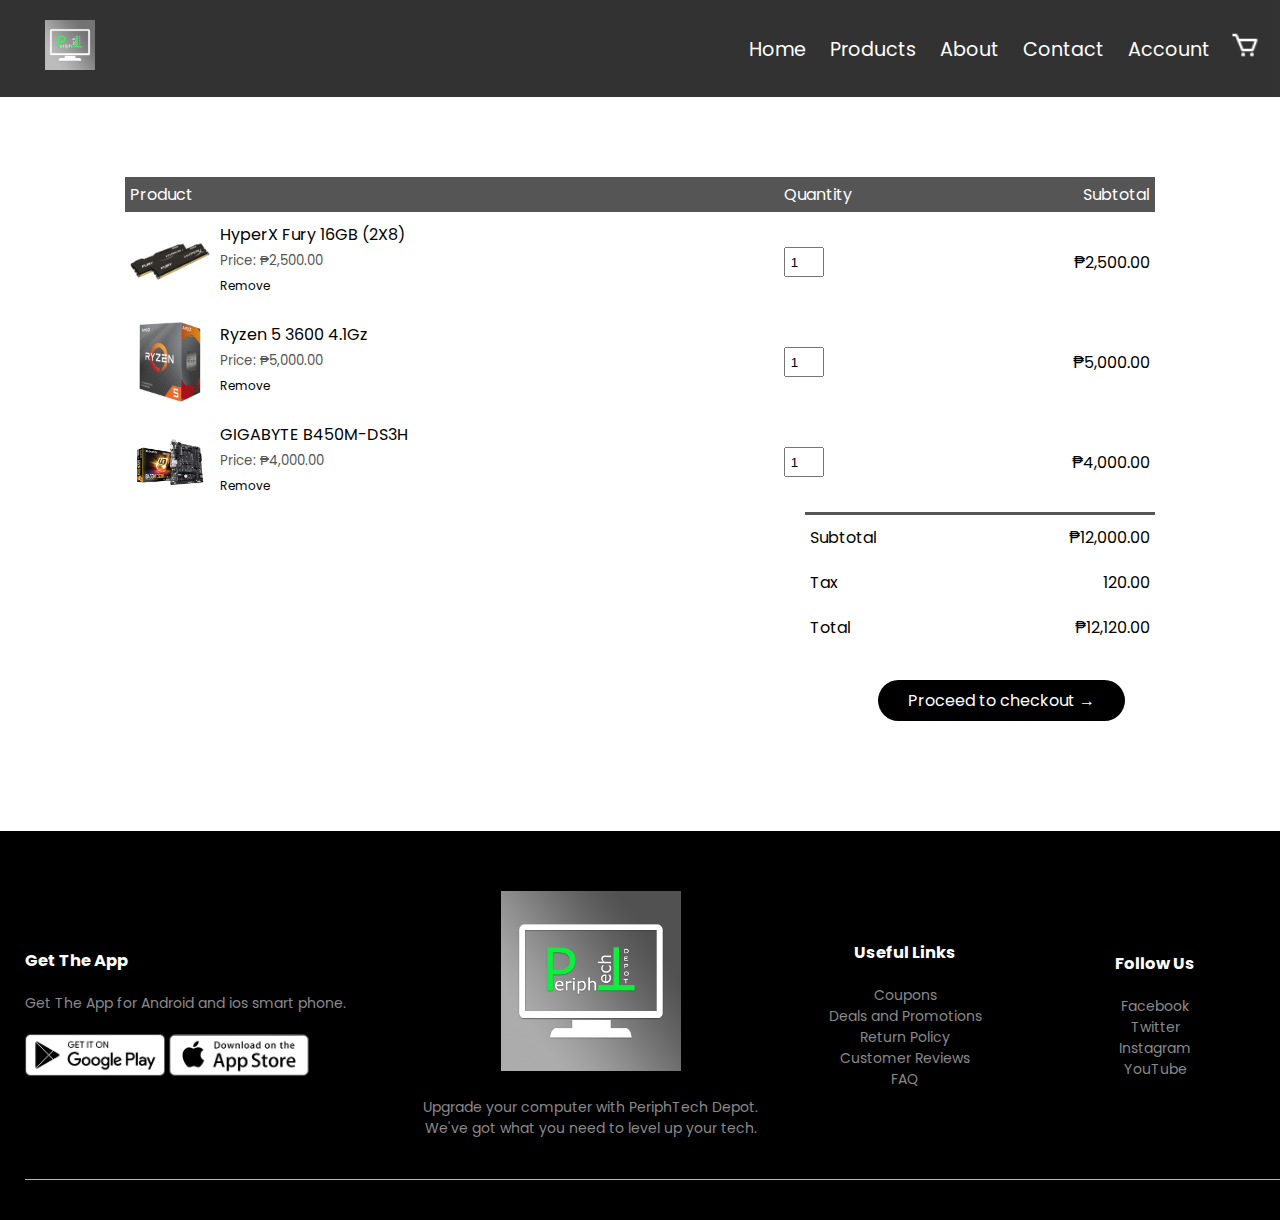
<file: PeriphtTech-Depot-main/FINAL PROJ/cart.html>
<!DOCTYPE html>
<html lang="en">
    <head>
        <meta charset="UTF-8">
        <meta name="viewport" content="width=device-width, initial-scale=1.0">
        <title>My Cart - PeriphTech Depot</title>
        <link rel="stylesheet" href="style.css">
        <link href="https://fonts.googleapis.com/css2?family=Poppins:wght@200;300;400;500;600;700;800&display=swap" rel="stylesheet">
        <link rel="stylesheet" href="https://stackpath.bootstrapcdn.com/font-awesome/4.7.0/css/font-awesome.min.css">
        <link rel="icon" href="Images/logo.png" type="image/icon type">
    </head>

    <body>
        <div class="header">
            <div class="container">
                <div class="navbar">
                    <div class="logo">
                        <a href="index.html"><img src="images/logo.png" width="125px"></a>
                    </div>
                    <nav>
                        <ul id="MenuItems">
                            <li><a href="index.html">Home</a></li>
                            <li><a href="products.html">Products</a></li>
                            <li><a href="about.html">About</a></li>
                            <li><a href="contact.html">Contact</a></li>
                            <li><a href="account.html">Account</a></li>
                        </ul>
                    </nav>
                    <a href="cart.html"><img src="images/cart.png" width="30px" height="30px"></a>
                    <img src="images/menu.png" onclick="menutoggle()" class="menu-icon">
                </div>
            </div>
        </div>
    
    
        <!--------------Cart Items details--------------->
        <div class="small-container cart-page">
    
            <table>
                <tr>
                    <th>Product</th>
                    <th>Quantity</th>
                    <th>Subtotal</th>
                </tr>
    
                <tr>
                    <td>
                        <div class="cart-info">
                            <img src="images/fury.jpg">
                            <div>
                                <p>HyperX Fury 16GB (2X8)</p>
                                <small>Price: ₱2,500.00</small><br>
                                <a href="">Remove</a>
                            </div>
                        </div>
                    </td>
                    <td><input type="number" value="1"></td>
                    <td>₱2,500.00</td>
                </tr>
                <tr>
                    <td>
                        <div class="cart-info">
                            <img src="images/cpu1.jpg">
                            <div>
                                <p>Ryzen 5 3600 4.1Gz</p>
                                <small>Price: ₱5,000.00</small><br>
                                <a href="">Remove</a>
                            </div>
                        </div>
                    </td>
                    <td><input type="number" value="1"></td>
                    <td>₱5,000.00</td>
                </tr>
                <tr>
                    <td>
                        <div class="cart-info">
                            <img src="images/b450.jpg">
                            <div>
                                <p>GIGABYTE B450M-DS3H</p>
                                <small>Price: ₱4,000.00</small><br>
                                <a href="">Remove</a>
                            </div>
                        </div>
                    </td>
                    <td><input type="number" value="1"></td>
                    <td>₱4,000.00</td>
                </tr>
            </table>
    
            <div class="total-price">
                <table>
                    <tr>
                        <td>Subtotal</td>
                        <td>₱12,000.00</td>
                    </tr>
                    <tr>
                        <td>Tax</td>
                        <td>120.00</td>
                    </tr>
                    <tr>
                        <td>Total</td>
                        <td>₱12,120.00</td>
                    </tr>
    
                </table>
            </div>
            <div class="total-price">
                <a href="#" class="btn">Proceed to checkout &#8594;</a>
            </div>
    
        </div>
    
    
        <div class="footer">
            <div class="container">
                <div class="row">
                    <div class="footer-col1">
                        <h3>Get The App</h3>
                        <p>Get The App for Android and ios smart phone.</p>
                        <div class="app-logo">
                            <img src="images/play-store.png">
                            <img src="images/app-store.png">
                        </div>
                    </div>
                    <div class="footer-col2">
                        <img src="images/logo.png">
                        <p>Upgrade your computer with PeriphTech Depot.<br>We've got what you need to level up your tech.
                        </p>
                    </div>
                    <div class="footer-col3">
                        <h3>Useful Links</h3>
                        <ul>
                            <li>Coupons</li>
                            <li>Deals and Promotions</li>
                            <li>Return Policy</li>
                            <li>Customer Reviews</li>
                            <li>FAQ</li>
                        </ul>
                    </div>
                    <div class="footer-col4">
                        <h3>Follow Us</h3>
                        <ul>
                            <li>Facebook</li>
                            <li>Twitter
                            <li>
                            <li>Instagram</li>
                            <li>YouTube</li>
                        </ul>
                    </div>
                </div>
                <hr>
            </div>
    
        </div>
    
    
        <script>
            var MenuItems = document.getElementById("MenuItems");
    
            MenuItems.style.maxHeight = "0px";
    
            function menutoggle() {
                if (MenuItems.style.maxHeight == "0px") {
                    MenuItems.style.maxHeight = "200px";
                } else {
                    MenuItems.style.maxHeight = "0px"
                }
            }
    
        </script>
    </body>

</html>
</file>
<file: PeriphtTech-Depot-main/FINAL PROJ/style.css>
* {
    margin: 0;
    padding: 0;
    box-sizing: border-box;
}

body {
    font-family: 'Poppins', sans-serif;
}

a {
    text-decoration: none;
    color: #555;
}
.logo img {
    width: 50px;
    height: 50px;
    
}
.header {
    overflow: hidden;
    background: black;
    opacity: 80%;
}
.header b {
    float: left;
    color: rgb(0, 0, 0);
    text-align: center;
    padding: 12px;
    text-decoration: none;
    font-size: 18px;
    line-height: 25px;
    border-radius: 4px;
}
.header b.logo {
    font-size: 25px;
    font-weight: bold;
}
.header b.logo span {
    color: rgb(6, 49, 105);
}
.header b:hover {
    background-color: thistle;
    color: rgb(0, 32, 173);
}
.header-right {
    float: right;
}
@media screen and (max-width:500px) {
    .header b {
        float: none;
        display: block;
        text-align: left;
    }
    .header-right {
        float: none;
    }
}
.header1 {
    margin-top: 0.1rem;
    background: radial-gradient(#fff, #000);
    padding: 50px;
}

.container {
    max-width: 1300px;
    margin: auto;
    padding-left: 25px
}

.navbar {
    display: flex;
    align-items: center;
    padding: 20px;
}

nav {
    flex: 1;
    text-align: right;
}

nav ul {
    display: inline-block;
    list-style-type: none;
}

nav ul li {
    display: inline-block;
    margin-right: 20px;
}
nav ul li a {
    text-decoration: none;
    color: rgb(255, 255, 255);
    text-shadow: 0 3px 5px #000000;
    font-size: 1.2rem;

}
nav ul li a:hover {
    color: rgb(0, 102, 26);
}
.menu-icon {
    display: none;
    width: 28px;
    margin-left: 20px;
    color: #fff;
}
.row {
    display: flex;
    align-items: center;
    flex-wrap: wrap;
    justify-content: space-around;

}

.row .col-2{
    margin-top: 1px;
}

.col-2 {
    flex-basis: 50%;
    min-width: 300px;
    padding: 20px;
}

.offer .col-2 img {
    margin-top: 3rem;
    margin-right: 5rem;
    height: 25rem;
    width: 25rem;
    border-radius: 15%;
    box-shadow: 0px 5px 15px rgb(69, 69, 69);
}

.col-2 h1 {
    font-size: 45px;
    line-height: 60px;
    margin: 25px 0;
    color: #fff;
    text-shadow: 0 1px 13px #000;
}
.header.col-2 p{
    color: #696969;
    font-size: 1.1rem;
}

.btn {

    display: inline-block;
    background: black;
    color: white;
    padding: 8px 30px;
    margin: 30px;
    border-radius: 30px;
    transition: background 0.5s;
}

.btn:hover {
    background: #808080;
}

.categories {
    margin: 70px 0;
}

.small-container {
    max-width: 1080px;
    margin: auto;
    padding-left: 25px;
    padding-right: 25px;
}

.col-3 {
    flex-basis: 30%;
    min-width: 250px;
    margin-bottom: 30px;
}

.col-3 img {
    width: 100%;
}


.title {
    text-align: center;
    margin: 0px auto 80px;
    position: relative;
    line-height: 60px;
    color: #555;
}

.title::after {
    content: '';
    background: #000;
    width: 80px;
    height: 5px;
    border-radius: 5px;
    position: absolute;
    bottom: 0;
    left: 50%;
    transform: translateX(-50%);
}

.col-4 {
    flex-basis: 25%;
    padding: 10px;
    min-width: 200px;
    margin-bottom: 50px;
    transition: transform 0.5s;
}

.col-4 img {
    width: 100%;
}

h4 {
    color: #555;
    font-weight: normal;
}

.col-4 p {
    font-size: 14px;
}

.rating .fa {
    color: #000;
}

.col-4:hover {
    transform: translateY(-5px);
}

.offer {
    background: radial-gradient(#fff, #86A2BB);
    margin-top: 80px;
    padding: 30px 0;
}

.col-2 .offer img {
    padding: 50px;
}
.col-2 img{
    margin-bottom: 3rem;
    max-width: 100%;
    border-radius: 15%;
}

small {
    color: #555;
}
.testimonial {
    padding-top: 30px;
}

.testimonial .col-3 {
    text-align: center;
    padding: 40px 20px 40px;
    box-shadow: 0 0 20px 0px rgba(0, 0, 0, 0.1);
    cursor: pointer;
    transition: transform .5s;
}

.testimonial .col-3 img {
    width: 50px;
    margin-top: 20px;
    border-radius: 50%;
}

.fa.fa-quote-left {
    font-size: 34px;
    color: #000;
}

.col-3 p {
    font-size: 12px;
    margin: 12px 0px;
    color: #777;
}

.testimonial .col-3 h3 {
    font-weight: 600;
    color: #555;
    font-size: 16px;
}

.testimonial .col-3:hover {
    transform: translateY(-10px);
}


.brands {
    margin: 100px auto;
}

.col-5 {
    width: 160px;
}

.col-5 img {
    width: 100%;
    cursor: pointer;
    filter: grayscale(100%);
}

.col-5 img:hover {
    filter: grayscale(0);
}


.footer {
    background: #000;
    color: #8a8a8a;
    font-size: 14px;
    padding: 60px 0 20px;
}

.footer p {
    color: #8a8a8a;
}

.footer h3 {
    color: #fff;
    margin-bottom: 20px;
}

.footer-col1,
.footer-col2,
.footer-col3,
.footer-col4 {
    min-width: 250px;
    margin-bottom: 20px;
}

.footer-col1 {
    flex-basis: 30%;
}

.footer-col2 {
    flex: 1;
    text-align: center;
}

.footer-col2 img {
    width: 180px;
    margin-bottom: 20px;
}

.footer-col3,
.footer-col4 {
    flex-basis: 12%;
    text-align: center;
}

.app-logo {
    margin-top: 20px;
}

.app-logo img {
    width: 140px;
}

.footer li {
    display: block;
}

.footer hr {
    border: none;
    background: #b5b5b5;
    height: 1px;
    margin: 20px 0;
}

.copyright {
    text-align: center;

}
@media only screen and (max-width: 800px) {


    nav ul {
        position: absolute;
        top: 70px;
        left: 0;
        background: #333;
        width: 100%;
        overflow: hidden;
        transition: 1s;
        max-height: 0;
        transition: max-height 0.5s;
    }

    nav ul li {
        display: block;
        margin-right: 50px;
        margin-top: 10px;
        margin-bottom: 10px;
    }

    nav ul li a {
        color: #fff;
    }

    .menu-icon {
        display: block;
        cursor: pointer;
    }


}

@media only screen and (max-width: 600px) {

    .row {
        text-align: center;
    }

    .col-1,
    .col-2,
    .col-3,
    .col-4 {

        flex-basis: 100%;
    }
}

.row-2 {
    justify-content: space-between;
    margin: 100px auto 50px;
}

select {
    border: 1px solid #000;
    padding: 5px;
}

select:focus {
    outline: none;
}

.page-btn {
    margin: 0 auto 80px;
}

.page-btn span {
    display: inline-block;
    border: 1px solid #000;
    margin-left: 10px;
    width: 40px;
    height: 40px;
    text-align: center;
    line-height: 40px;
    cursor: pointer;
}

.page-btn span:hover {
    background: #000;
    color: #fff;
}

.single-product {
    margin-top: 80px;
}

.single-product .col-2 img {
    padding: 0;
}

.single-product .col-2 {
    padding: 20px;
}

.single-product h4 {
    margin: 20px 0;
    font-size: 22px;
    font-weight: bold;
}

.single-product select {
    display: block;
    padding: 10px;
    margin-top: 20px;
}

.single-product input {
    width: 50px;
    height: 40px;
    padding-left: 10px;
    font-size: 20px;
    margin-right: 10px;
    border: 1px solid #000;
}

input:focus {
    outline: none;
}

.single-product .fa {
    color: #000;
    margin-left: 10px;
}

.small-img-row {
    display: flex;
    justify-content: space-between;
}

.small-img-col {
    flex-basis: 24%;
    cursor: pointer;
}
@media only screen and (max-width: 600px) {
    .single-product .row {
        text-align: left;
    }

    .single-product .col-2 {
        padding: 20px 0;
    }

    .single-product h1 {
        font-size: 26px;
        line-height: 22px;
    }
}

.cart-page {
    margin: 80px auto;
}

table {
    width: 100%;
    border-collapse: collapse;
}

.cart-info {
    display: flex;
    flex-wrap: wrap;
}

th {
    text-align: left;
    padding: 5px;
    color: #fff;
    background: #555;
    font-weight: normal;
}

td {
    padding: 10px 5px;
}

td input {
    width: 40px;
    height: 30px;
    padding: 5px;
}

td a {
    color: #000;
    font-size: 12px;
}

td img {
    width: 80px;
    height: 80px;
    margin-right: 10px;
}


.total-price {
    display: flex;
    justify-content: flex-end;

}

.total-price table {
    border-top: 3px solid #555;
    width: 100%;
    max-width: 350px;
}

td:last-child {
    text-align: right;
}

th:last-child {
    text-align: right;
}
@media only screen and (max-width: 600px) {
    .cart-info p {
        display: none;
    }
}

.accout-page {
    padding: 50px 0;
    background: radial-gradient(#fff, #000);
}

.form-container {
    background: #fff;
    width: 300px;
    height: 400px;
    position: relative;
    text-align: center;
    padding: 20px 0;
    margin: auto;
    box-shadow: 0 0 20px 0px rgba(0, 0, 0, 0.1);
    overflow: hidden;
}

.form-container span {
    font-weight: bold;
    padding: 0 10px;
    color: #555;
    cursor: pointer;
    width: 100px;
    display: inline-block;
}

.form-btn {
    display: inline-block;
}

#indicator {
    width: 100px;
    border: none;
    background: #000;
    height: 3px;
    margin-top: 8px;
    transform: translateX(100px);
    transition: transform 1s;
}

.form-container form {
    max-width: 300px;
    padding: 0 20px;
    position: absolute;
    top: 130px;
    transition: transform 1s;
}

form input {
    width: 100%;
    height: 30px;
    margin: 10px 0;
    padding: 0 10px;
    border: 1px solid #ccc;
}

form input:focus {
    outline: none;
}

form .btn {
    width: 100%;
    border: none;
    cursor: pointer;
    margin: 10px 0;
}

form .btn:focus {
    outline: none;
}

form a {
    font-size: 12px;
}

#LoginForm {
    left: -300px;
}

#RegForm {
    left: 0;
}

label {
    display: block;
    margin-bottom: 10px;
    font-weight: bold;
}

textarea {
    display: block;
    width: 100%;
    padding: 10px;
    font-size: 16px;
    line-height: 1.5;
    border-radius: 5px;
    border: 1px solid #ccc;
    box-shadow: inset 0 1px 3px rgba(0, 0, 0, 0.1);
}
/*-----Section 1-----*/
.team{
    display: flex;
    flex-direction: column;
    flex-wrap: wrap;
}
.team h2{
    position: absolute;
    left:35%;
    font-size: 45px;
    line-height: 60px;
    margin: 25px 0;
    align-items: center;
    justify-content: space-between;
}
.team p{
    margin-top: 8rem;
}
/*-----Contact-----*/
.conbox{
    margin: 1rem 2rem 2rem 2rem;
    background: radial-gradient(#8a8989, #000);
    padding: 20px 40px 20px 0px;
}
.conbox .col-2 .contact {
    color: #fff;
}
.col-2 .sent p {
    text-shadow: 0px 2px 5px #242424;
}
.col-2 .contact span{
    text-decoration: underline;
    color: #0d7feb;
    cursor: pointer;
}
.contact .phone span{
    color:#fff;
    text-decoration: none;
}
.contact .address span {
    color: #fff;
    text-decoration: none;
}
.icon a{
    color: #fff;
}
</file>
<file: FINAL PROJ/style.css>
* {
    margin: 0;
    padding: 0;
    box-sizing: border-box;
}

body {
    font-family: 'Poppins', sans-serif;
}

a {
    text-decoration: none;
    color: #555;
}
.logo img {
    width: 50px;
    height: 50px;
    
}
.header {
    overflow: hidden;
    background: black;
    opacity: 80%;
}
.header b {
    float: left;
    color: rgb(0, 0, 0);
    text-align: center;
    padding: 12px;
    text-decoration: none;
    font-size: 18px;
    line-height: 25px;
    border-radius: 4px;
}
.header b.logo {
    font-size: 25px;
    font-weight: bold;
}
.header b.logo span {
    color: rgb(6, 49, 105);
}
.header b:hover {
    background-color: thistle;
    color: rgb(0, 32, 173);
}
.header-right {
    float: right;
}
@media screen and (max-width:500px) {
    .header b {
        float: none;
        display: block;
        text-align: left;
    }
    .header-right {
        float: none;
    }
}
.header1 {
    margin-top: 0.1rem;
    background: radial-gradient(#fff, #000);
    padding: 50px;
}

.container {
    max-width: 1300px;
    margin: auto;
    padding-left: 25px
}

.navbar {
    display: flex;
    align-items: center;
    padding: 20px;
}

nav {
    flex: 1;
    text-align: right;
}

nav ul {
    display: inline-block;
    list-style-type: none;
}

nav ul li {
    display: inline-block;
    margin-right: 20px;
}
nav ul li a {
    text-decoration: none;
    color: rgb(255, 255, 255);
    text-shadow: 0 3px 5px #000000;
    font-size: 1.2rem;

}
nav ul li a:hover {
    color: rgb(0, 102, 26);
}
.menu-icon {
    display: none;
    width: 28px;
    margin-left: 20px;
    color: #fff;
}
.row {
    display: flex;
    align-items: center;
    flex-wrap: wrap;
    justify-content: space-around;

}

.row .col-2{
    margin-top: 1px;
}

.col-2 {
    flex-basis: 50%;
    min-width: 300px;
    padding: 20px;
}

.offer .col-2 img {
    margin-top: 3rem;
    margin-right: 5rem;
    height: 25rem;
    width: 25rem;
    border-radius: 15%;
    box-shadow: 0px 5px 15px rgb(69, 69, 69);
}

.col-2 h1 {
    font-size: 45px;
    line-height: 60px;
    margin: 25px 0;
    color: #fff;
    text-shadow: 0 1px 13px #000;
}
.header.col-2 p{
    color: #696969;
    font-size: 1.1rem;
}

.btn {

    display: inline-block;
    background: black;
    color: white;
    padding: 8px 30px;
    margin: 30px;
    border-radius: 30px;
    transition: background 0.5s;
}

.btn:hover {
    background: #808080;
}

.categories {
    margin: 70px 0;
}

.small-container {
    max-width: 1080px;
    margin: auto;
    padding-left: 25px;
    padding-right: 25px;
}

.col-3 {
    flex-basis: 30%;
    min-width: 250px;
    margin-bottom: 30px;
}

.col-3 img {
    width: 100%;
}


.title {
    text-align: center;
    margin: 0px auto 80px;
    position: relative;
    line-height: 60px;
    color: #555;
}

.title::after {
    content: '';
    background: #000;
    width: 80px;
    height: 5px;
    border-radius: 5px;
    position: absolute;
    bottom: 0;
    left: 50%;
    transform: translateX(-50%);
}

.col-4 {
    flex-basis: 25%;
    padding: 10px;
    min-width: 200px;
    margin-bottom: 50px;
    transition: transform 0.5s;
}

.col-4 img {
    width: 100%;
}

h4 {
    color: #555;
    font-weight: normal;
}

.col-4 p {
    font-size: 14px;
}

.rating .fa {
    color: #000;
}

.col-4:hover {
    transform: translateY(-5px);
}

.offer {
    background: radial-gradient(#fff, #86A2BB);
    margin-top: 80px;
    padding: 30px 0;
}

.col-2 .offer img {
    padding: 50px;
}
.col-2 img{
    margin-bottom: 3rem;
    max-width: 100%;
    border-radius: 15%;
}

small {
    color: #555;
}
.testimonial {
    padding-top: 30px;
}

.testimonial .col-3 {
    text-align: center;
    padding: 40px 20px 40px;
    box-shadow: 0 0 20px 0px rgba(0, 0, 0, 0.1);
    cursor: pointer;
    transition: transform .5s;
}

.testimonial .col-3 img {
    width: 50px;
    margin-top: 20px;
    border-radius: 50%;
}

.fa.fa-quote-left {
    font-size: 34px;
    color: #000;
}

.col-3 p {
    font-size: 12px;
    margin: 12px 0px;
    color: #777;
}

.testimonial .col-3 h3 {
    font-weight: 600;
    color: #555;
    font-size: 16px;
}

.testimonial .col-3:hover {
    transform: translateY(-10px);
}


.brands {
    margin: 100px auto;
}

.col-5 {
    width: 160px;
}

.col-5 img {
    width: 100%;
    cursor: pointer;
    filter: grayscale(100%);
}

.col-5 img:hover {
    filter: grayscale(0);
}


.footer {
    background: #000;
    color: #8a8a8a;
    font-size: 14px;
    padding: 60px 0 20px;
}

.footer p {
    color: #8a8a8a;
}

.footer h3 {
    color: #fff;
    margin-bottom: 20px;
}

.footer-col1,
.footer-col2,
.footer-col3,
.footer-col4 {
    min-width: 250px;
    margin-bottom: 20px;
}

.footer-col1 {
    flex-basis: 30%;
}

.footer-col2 {
    flex: 1;
    text-align: center;
}

.footer-col2 img {
    width: 180px;
    margin-bottom: 20px;
}

.footer-col3,
.footer-col4 {
    flex-basis: 12%;
    text-align: center;
}

.app-logo {
    margin-top: 20px;
}

.app-logo img {
    width: 140px;
}

.footer li {
    display: block;
}

.footer hr {
    border: none;
    background: #b5b5b5;
    height: 1px;
    margin: 20px 0;
}

.copyright {
    text-align: center;

}
@media only screen and (max-width: 800px) {


    nav ul {
        position: absolute;
        top: 70px;
        left: 0;
        background: #333;
        width: 100%;
        overflow: hidden;
        transition: 1s;
        max-height: 0;
        transition: max-height 0.5s;
    }

    nav ul li {
        display: block;
        margin-right: 50px;
        margin-top: 10px;
        margin-bottom: 10px;
    }

    nav ul li a {
        color: #fff;
    }

    .menu-icon {
        display: block;
        cursor: pointer;
    }


}

@media only screen and (max-width: 600px) {

    .row {
        text-align: center;
    }

    .col-1,
    .col-2,
    .col-3,
    .col-4 {

        flex-basis: 100%;
    }
}

.row-2 {
    justify-content: space-between;
    margin: 100px auto 50px;
}

select {
    border: 1px solid #000;
    padding: 5px;
}

select:focus {
    outline: none;
}

.page-btn {
    margin: 0 auto 80px;
}

.page-btn span {
    display: inline-block;
    border: 1px solid #000;
    margin-left: 10px;
    width: 40px;
    height: 40px;
    text-align: center;
    line-height: 40px;
    cursor: pointer;
}

.page-btn span:hover {
    background: #000;
    color: #fff;
}

.single-product {
    margin-top: 80px;
}

.single-product .col-2 img {
    padding: 0;
}

.single-product .col-2 {
    padding: 20px;
}

.single-product h4 {
    margin: 20px 0;
    font-size: 22px;
    font-weight: bold;
}

.single-product select {
    display: block;
    padding: 10px;
    margin-top: 20px;
}

.single-product input {
    width: 50px;
    height: 40px;
    padding-left: 10px;
    font-size: 20px;
    margin-right: 10px;
    border: 1px solid #000;
}

input:focus {
    outline: none;
}

.single-product .fa {
    color: #000;
    margin-left: 10px;
}

.small-img-row {
    display: flex;
    justify-content: space-between;
}

.small-img-col {
    flex-basis: 24%;
    cursor: pointer;
}
@media only screen and (max-width: 600px) {
    .single-product .row {
        text-align: left;
    }

    .single-product .col-2 {
        padding: 20px 0;
    }

    .single-product h1 {
        font-size: 26px;
        line-height: 22px;
    }
}

.cart-page {
    margin: 80px auto;
}

table {
    width: 100%;
    border-collapse: collapse;
}

.cart-info {
    display: flex;
    flex-wrap: wrap;
}

th {
    text-align: left;
    padding: 5px;
    color: #fff;
    background: #000;
    font-weight: normal;
}

td {
    padding: 10px 5px;
}

td input {
    width: 40px;
    height: 30px;
    padding: 5px;
}

td a {
    color: #000;
    font-size: 12px;
}

td img {
    width: 80px;
    height: 80px;
    margin-right: 10px;
}


.total-price {
    display: flex;
    justify-content: flex-end;

}

.total-price table {
    border-top: 3px solid #000;
    width: 100%;
    max-width: 350px;
}

td:last-child {
    text-align: right;
}

th:last-child {
    text-align: right;
}
@media only screen and (max-width: 600px) {
    .cart-info p {
        display: none;
    }
}

.accout-page {
    padding: 50px 0;
    background: radial-gradient(#fff, #000);
}

.form-container {
    background: #fff;
    width: 300px;
    height: 400px;
    position: relative;
    text-align: center;
    padding: 20px 0;
    margin: auto;
    box-shadow: 0 0 20px 0px rgba(0, 0, 0, 0.1);
    overflow: hidden;
}

.form-container span {
    font-weight: bold;
    padding: 0 10px;
    color: #555;
    cursor: pointer;
    width: 100px;
    display: inline-block;
}

.form-btn {
    display: inline-block;
}

#indicator {
    width: 100px;
    border: none;
    background: #000;
    height: 3px;
    margin-top: 8px;
    transform: translateX(100px);
    transition: transform 1s;
}

.form-container form {
    max-width: 300px;
    padding: 0 20px;
    position: absolute;
    top: 130px;
    transition: transform 1s;
}

form input {
    width: 100%;
    height: 30px;
    margin: 10px 0;
    padding: 0 10px;
    border: 1px solid #ccc;
}

form input:focus {
    outline: none;
}

form .btn {
    width: 100%;
    border: none;
    cursor: pointer;
    margin: 10px 0;
}

form .btn:focus {
    outline: none;
}

form a {
    font-size: 12px;
}

#LoginForm {
    left: -300px;
}

#RegForm {
    left: 0;
}

label {
    display: block;
    margin-bottom: 10px;
    font-weight: bold;
}

textarea {
    display: block;
    width: 100%;
    padding: 10px;
    font-size: 16px;
    line-height: 1.5;
    border-radius: 5px;
    border: 1px solid #ccc;
    box-shadow: inset 0 1px 3px rgba(0, 0, 0, 0.1);
}
/*-----Section 1-----*/
.team{
    display: flex;
    flex-direction: column;
    flex-wrap: wrap;
}
.team h2{
    position: absolute;
    left:35%;
    font-size: 45px;
    line-height: 60px;
    margin: 25px 0;
    align-items: center;
    justify-content: space-between;
}
.team p{
    margin-top: 8rem;
}
/*-----Contact-----*/
.conbox{
    margin: 1rem 2rem 2rem 2rem;
    background: radial-gradient(#8a8989, #000);
    padding: 20px 40px 20px 0px;
}
.conbox .col-2 .contact {
    color: #fff;
}
.col-2 .sent p {
    text-shadow: 0px 2px 5px #242424;
}
.col-2 .contact span{
    text-decoration: underline;
    color: #0d7feb;
    cursor: pointer;
}
.contact .phone span{
    color:#fff;
    text-decoration: none;
}
.contact .address span {
    color: #fff;
    text-decoration: none;
}
.icon a{
    color: #fff;
}
</file>
